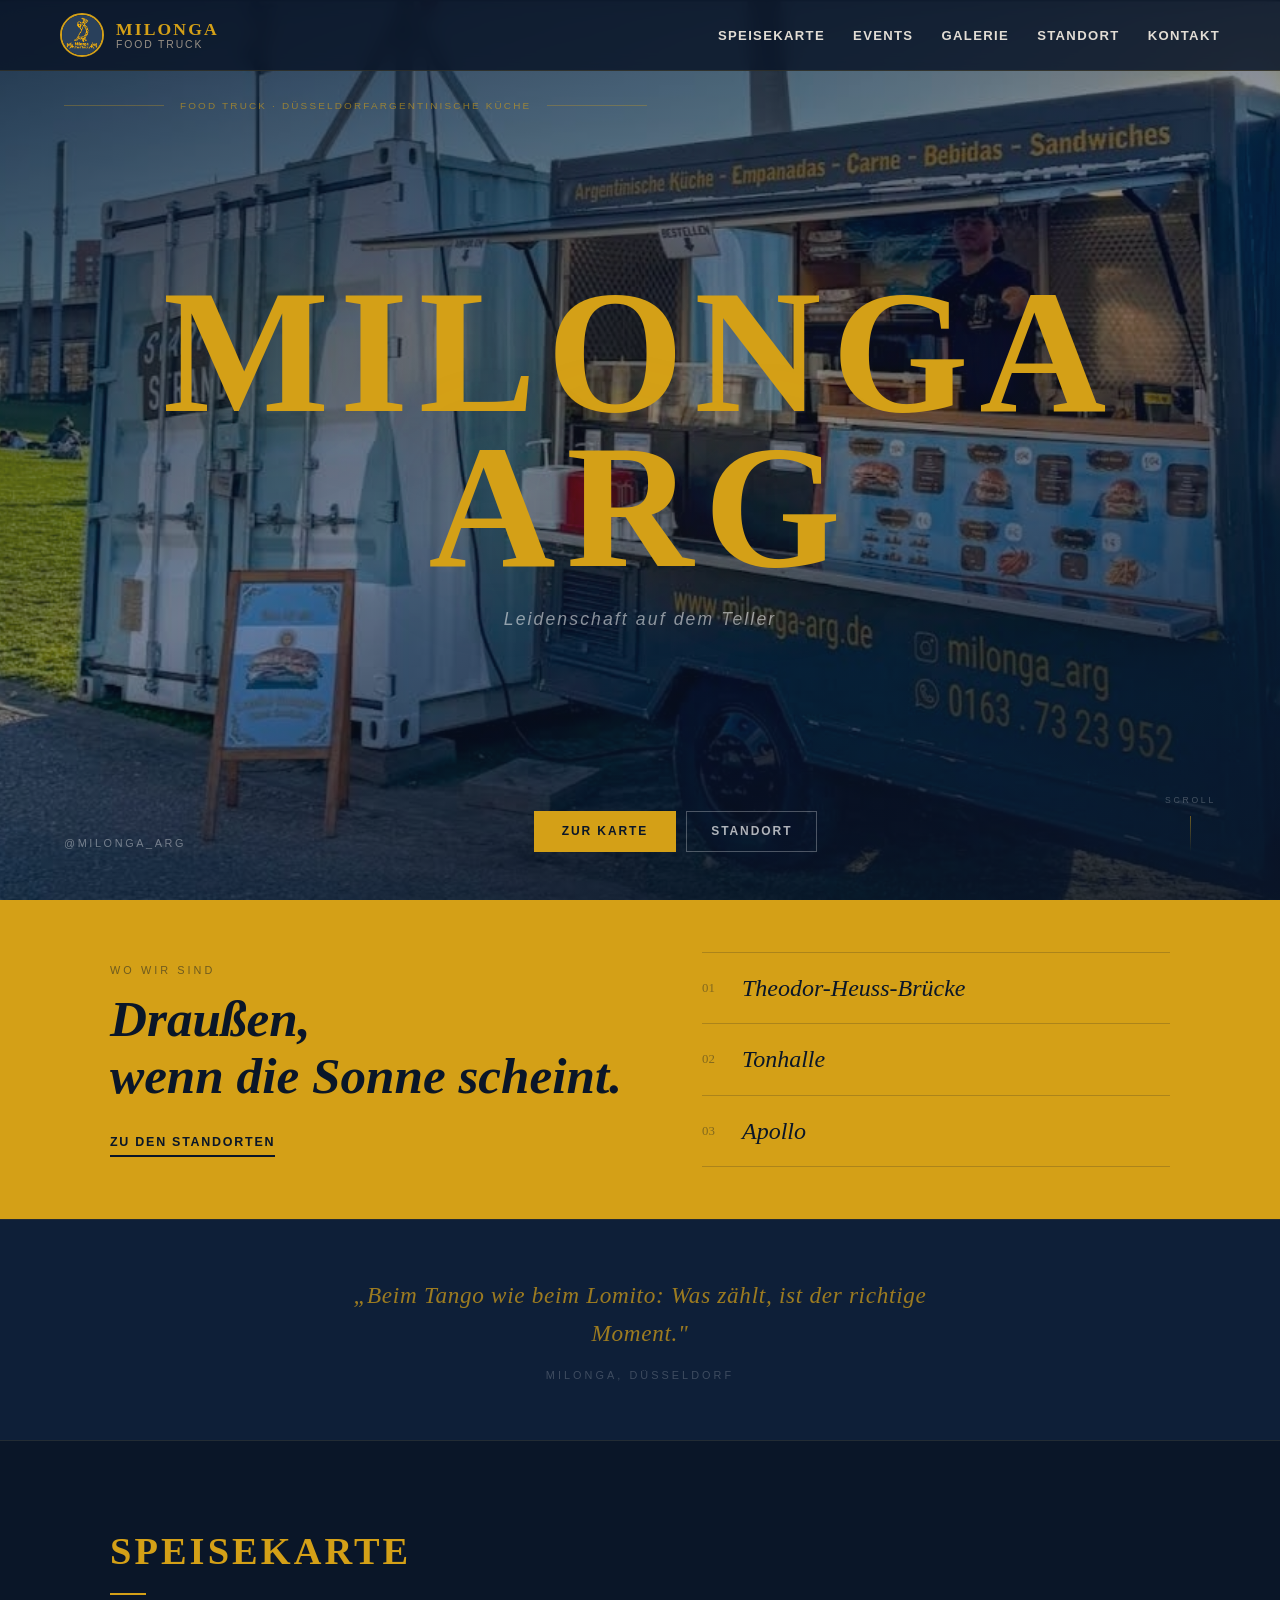
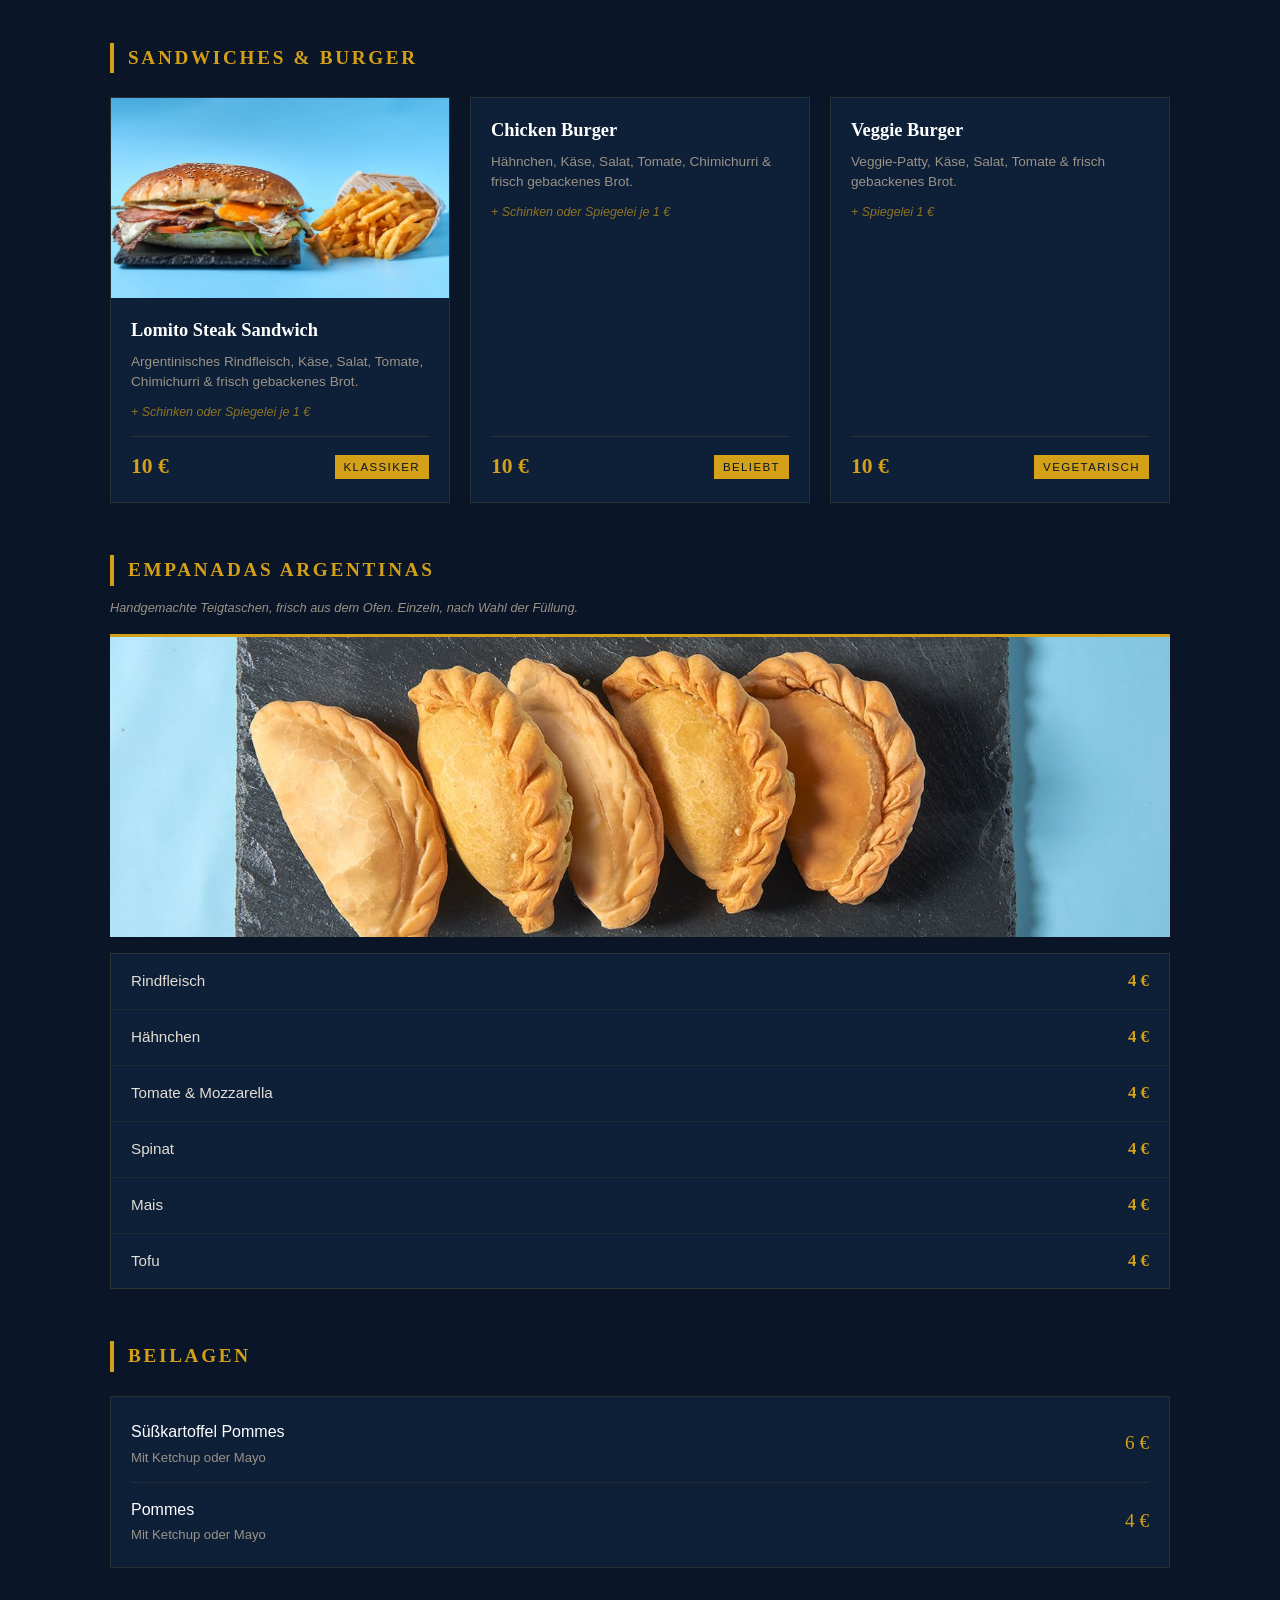
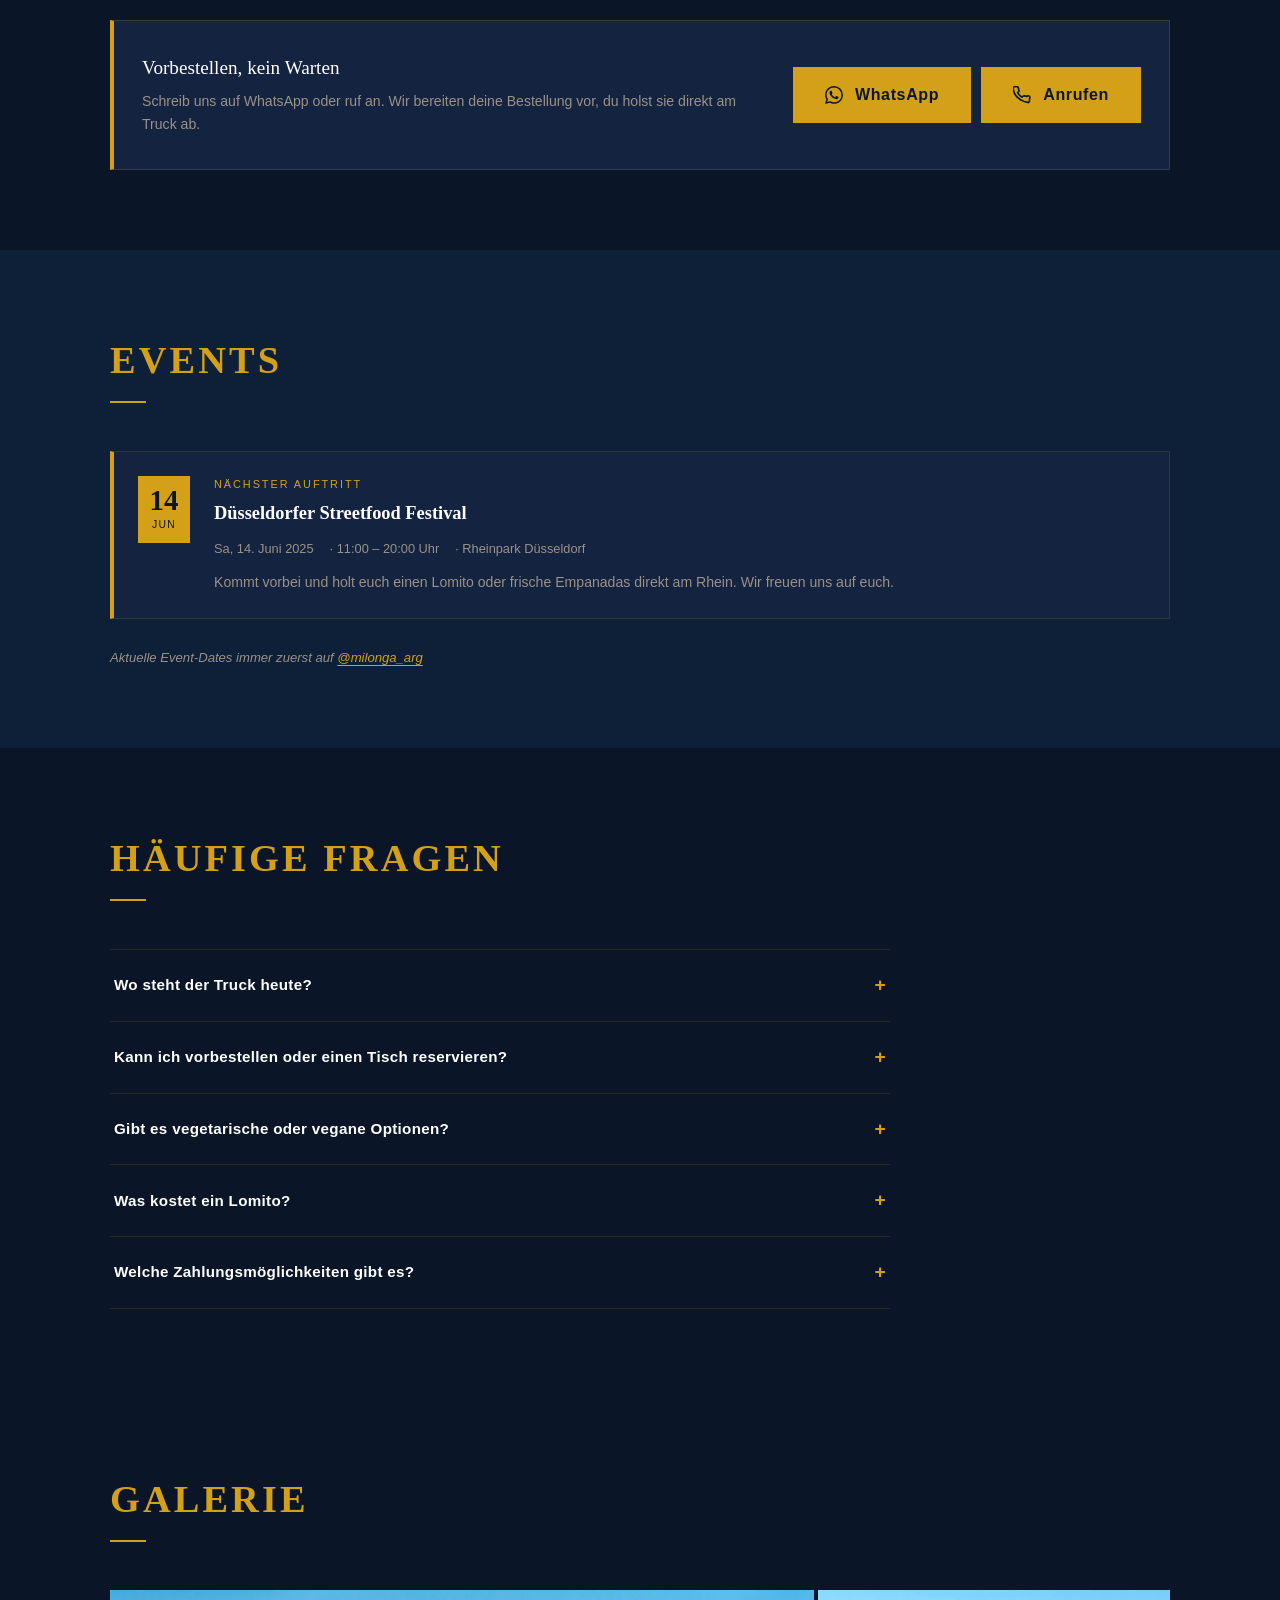
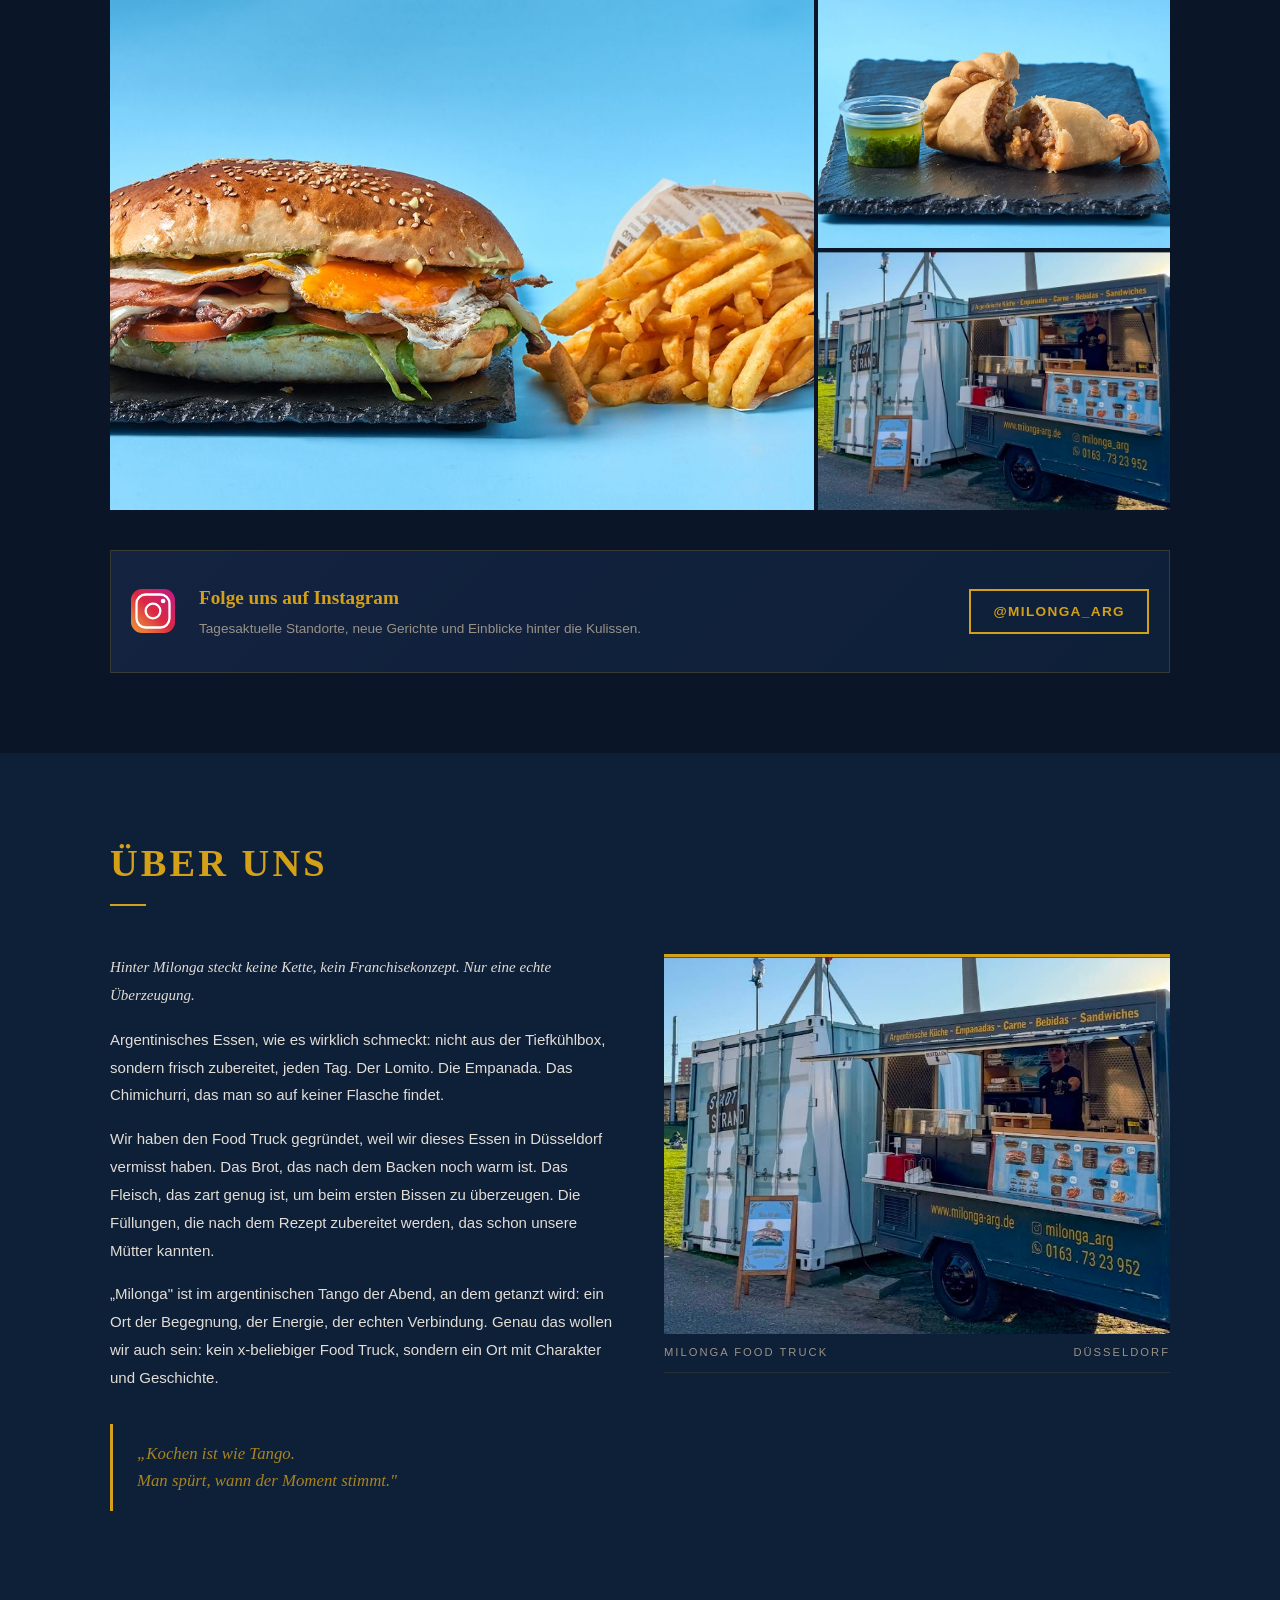
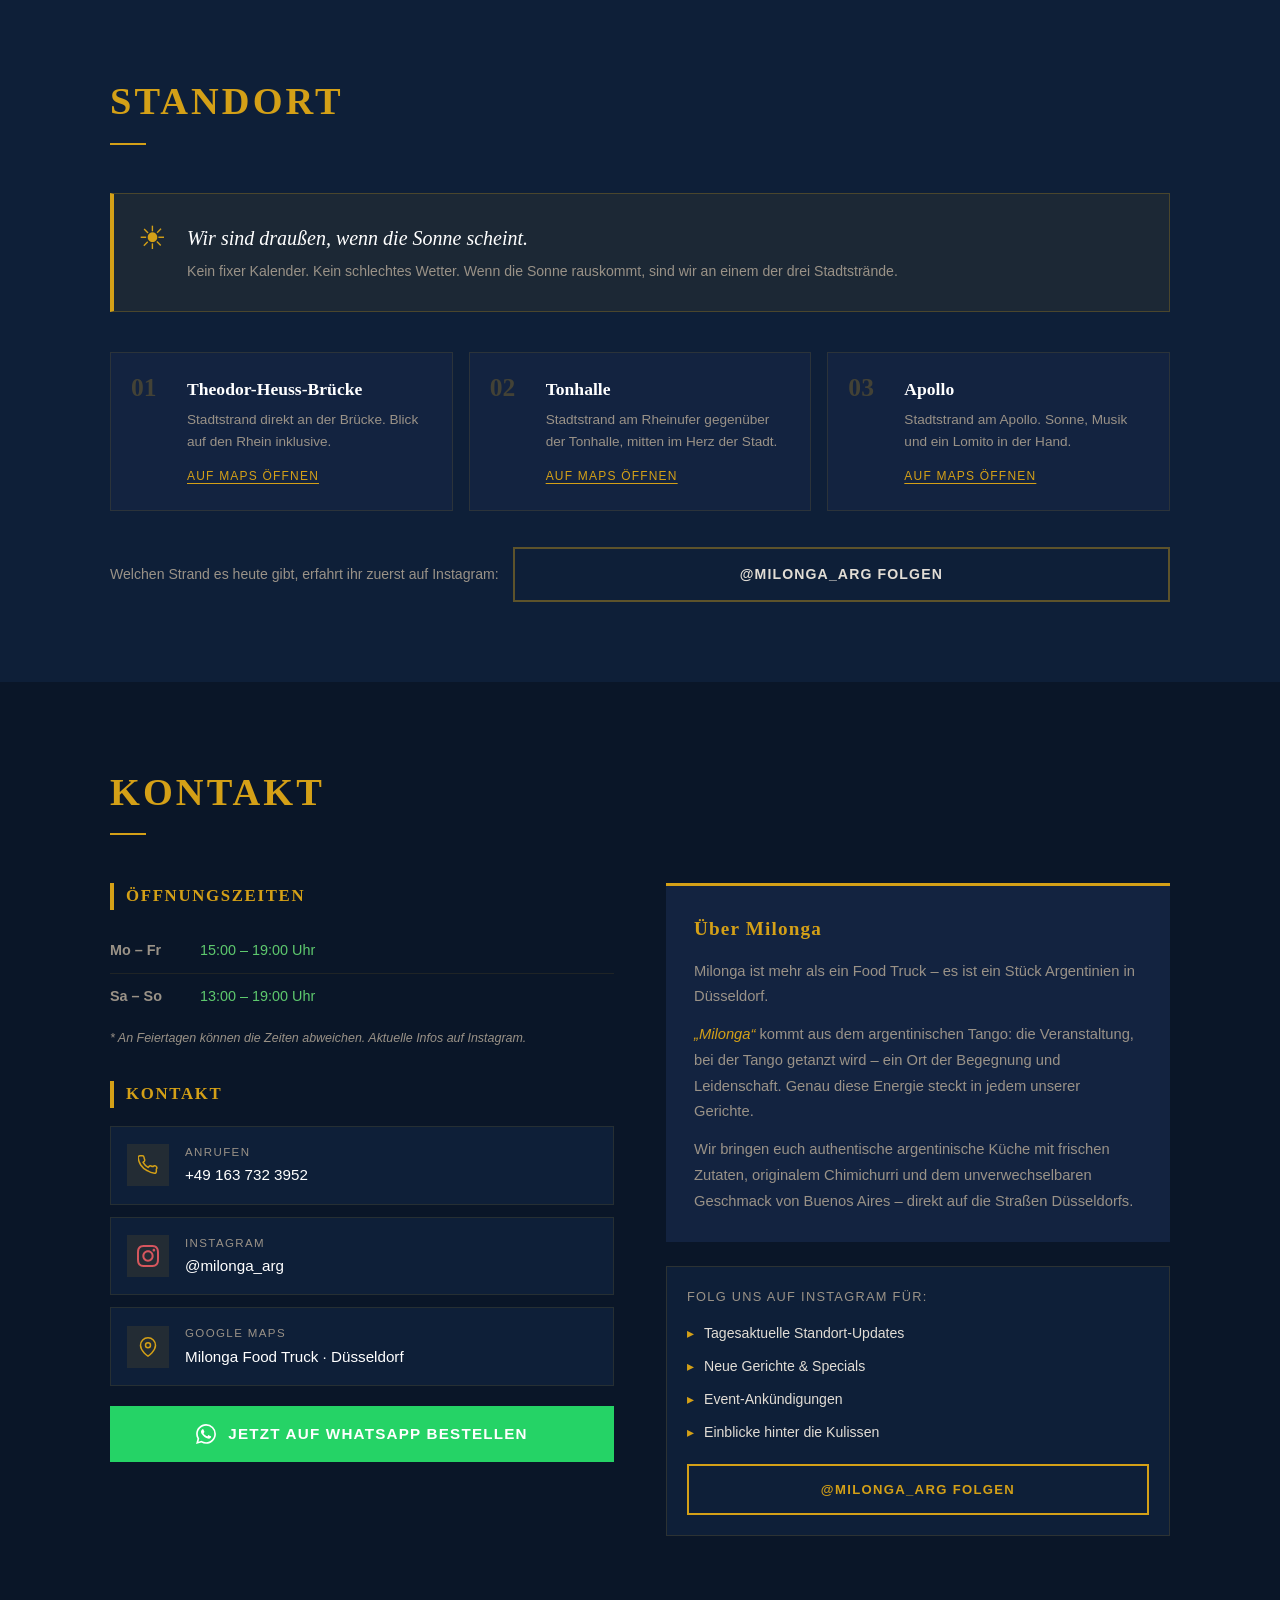
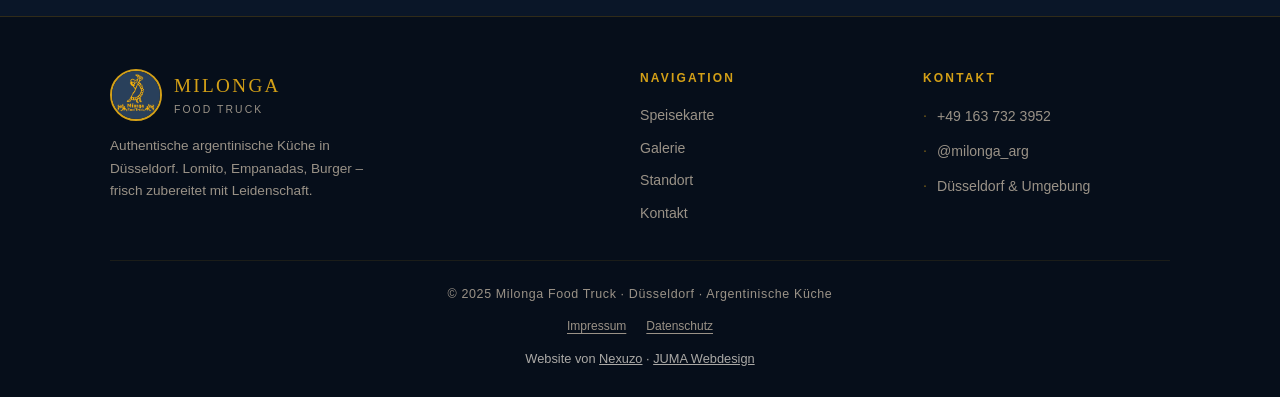
<file: index.html>
<!DOCTYPE html>
<html lang="de">
<head>
  <meta charset="UTF-8">
  <meta name="viewport" content="width=device-width, initial-scale=1.0">
  <meta name="description" content="Argentinischer Lomito, Empanadas & Burger ab 4 €. Food Truck am Düsseldorfer Rheinufer. Standort täglich auf Instagram, Vorbestellen per WhatsApp.">
  <meta name="keywords" content="Food Truck Düsseldorf, argentinisches Essen Düsseldorf, Lomito Düsseldorf, Empanadas Düsseldorf, Stadtstrand Düsseldorf, argentinischer Food Truck, Rheinufer Essen, Street Food Düsseldorf, Lomito kaufen Düsseldorf, Empanadas kaufen Düsseldorf">
  <meta name="theme-color" content="#0A1628">
  <meta name="robots" content="index, follow">
  <link rel="canonical" href="https://milonga-foodtruck.de/">

  <!-- Geo Tags Düsseldorf -->
  <meta name="geo.region" content="DE-NW">
  <meta name="geo.placename" content="Düsseldorf">
  <meta name="geo.position" content="51.2217;6.7762">
  <meta name="ICBM" content="51.2217, 6.7762">

  <!-- Open Graph -->
  <meta property="og:type" content="restaurant">
  <meta property="og:url" content="https://milonga-foodtruck.de/">
  <meta property="og:title" content="Milonga Food Truck Düsseldorf | Lomito & Empanadas am Rheinufer">
  <meta property="og:description" content="Argentinischer Lomito, Empanadas & Burger ab 4 €. Food Truck am Düsseldorfer Rheinufer. Standort täglich auf Instagram.">
  <meta property="og:image" content="https://milonga-foodtruck.de/img/foodtruck/ea262132-1000150678.jpg">
  <meta property="og:locale" content="de_DE">
  <meta property="og:site_name" content="Milonga Food Truck">

  <!-- Twitter Card -->
  <meta name="twitter:card" content="summary_large_image">
  <meta name="twitter:title" content="Milonga Food Truck Düsseldorf | Lomito & Empanadas am Rheinufer">
  <meta name="twitter:description" content="Argentinischer Lomito, Empanadas & Burger ab 4 €. Food Truck am Düsseldorfer Rheinufer. Standort täglich auf Instagram.">
  <meta name="twitter:image" content="https://milonga-foodtruck.de/img/foodtruck/ea262132-1000150678.jpg">

  <link rel="icon" href="img/logo/37cf4174-1000150687.jpg" type="image/jpeg">
  <link rel="apple-touch-icon" href="img/logo/37cf4174-1000150687.jpg">
  <title>Food Truck Düsseldorf | Milonga: Lomito & Empanadas am Rhein</title>
  <link rel="stylesheet" href="css/style.css">

  <!-- Structured Data: Local Food Truck -->
  <script type="application/ld+json">
  {
    "@context": "https://schema.org",
    "@type": "FoodEstablishment",
    "name": "Milonga Food Truck",
    "description": "Argentinischer Food Truck in Düsseldorf. Lomito, Empanadas, Chicken Burger – frisch zubereitet an den Stadtstrände am Rheinufer.",
    "url": "https://milonga-foodtruck.de",
    "telephone": "+491637323952",
    "email": "hello@milonga-arg.de",
    "servesCuisine": ["Argentinisch", "Street Food", "Südamerikanisch"],
    "priceRange": "€",
    "paymentAccepted": "Cash, Credit Card",
    "currenciesAccepted": "EUR",
    "keywords": "Food Truck Düsseldorf, Lomito, Empanadas, argentinisches Essen, Rheinufer",
    "hasMenu": {
      "@type": "Menu",
      "url": "https://milonga-foodtruck.de/#speisekarte",
      "hasMenuSection": [
        {
          "@type": "MenuSection",
          "name": "Sandwiches und Burger",
          "hasMenuItem": [
            { "@type": "MenuItem", "name": "Lomito Steak Sandwich", "description": "Argentinisches Rindfleisch, Käse, Salat, Tomate, Chimichurri und frisch gebackenes Brot", "offers": { "@type": "Offer", "price": "10.00", "priceCurrency": "EUR" } },
            { "@type": "MenuItem", "name": "Chicken Burger", "description": "Hähnchen, Käse, Salat, Tomate, Chimichurri und frisch gebackenes Brot", "offers": { "@type": "Offer", "price": "10.00", "priceCurrency": "EUR" } },
            { "@type": "MenuItem", "name": "Veggie Burger", "description": "Veggie-Patty, Käse, Salat, Tomate und frisch gebackenes Brot", "suitableForDiet": "https://schema.org/VegetarianDiet", "offers": { "@type": "Offer", "price": "10.00", "priceCurrency": "EUR" } }
          ]
        },
        {
          "@type": "MenuSection",
          "name": "Empanadas Argentinas",
          "hasMenuItem": [
            { "@type": "MenuItem", "name": "Empanada Rindfleisch", "offers": { "@type": "Offer", "price": "4.00", "priceCurrency": "EUR" } },
            { "@type": "MenuItem", "name": "Empanada Hähnchen", "offers": { "@type": "Offer", "price": "4.00", "priceCurrency": "EUR" } },
            { "@type": "MenuItem", "name": "Empanada Tomate und Mozzarella", "suitableForDiet": "https://schema.org/VegetarianDiet", "offers": { "@type": "Offer", "price": "4.00", "priceCurrency": "EUR" } },
            { "@type": "MenuItem", "name": "Empanada Spinat", "suitableForDiet": "https://schema.org/VegetarianDiet", "offers": { "@type": "Offer", "price": "4.00", "priceCurrency": "EUR" } },
            { "@type": "MenuItem", "name": "Empanada Mais", "suitableForDiet": "https://schema.org/VegetarianDiet", "offers": { "@type": "Offer", "price": "4.00", "priceCurrency": "EUR" } },
            { "@type": "MenuItem", "name": "Empanada Tofu", "suitableForDiet": "https://schema.org/VegetarianDiet", "offers": { "@type": "Offer", "price": "4.00", "priceCurrency": "EUR" } }
          ]
        },
        {
          "@type": "MenuSection",
          "name": "Beilagen",
          "hasMenuItem": [
            { "@type": "MenuItem", "name": "Süßkartoffel Pommes", "offers": { "@type": "Offer", "price": "6.00", "priceCurrency": "EUR" } },
            { "@type": "MenuItem", "name": "Pommes", "offers": { "@type": "Offer", "price": "4.00", "priceCurrency": "EUR" } }
          ]
        }
      ]
    },
    "image": "https://milonga-foodtruck.de/img/foodtruck/ea262132-1000150678.jpg",
    "address": {
      "@type": "PostalAddress",
      "streetAddress": "Rheinwerft 50",
      "addressLocality": "Düsseldorf",
      "postalCode": "40213",
      "addressCountry": "DE"
    },
    "geo": {
      "@type": "GeoCoordinates",
      "latitude": 51.2217,
      "longitude": 6.7762
    },
    "openingHoursSpecification": [
      {
        "@type": "OpeningHoursSpecification",
        "dayOfWeek": ["Monday","Tuesday","Wednesday","Thursday","Friday"],
        "opens": "15:00",
        "closes": "19:00"
      },
      {
        "@type": "OpeningHoursSpecification",
        "dayOfWeek": ["Saturday","Sunday"],
        "opens": "13:00",
        "closes": "19:00"
      }
    ],
    "sameAs": ["https://www.instagram.com/milonga_arg"],
    "areaServed": {
      "@type": "City",
      "name": "Düsseldorf"
    },
    "location": [
      {
        "@type": "Place",
        "name": "Stadtstrand Theodor-Heuss-Brücke",
        "address": {
          "@type": "PostalAddress",
          "addressLocality": "Düsseldorf",
          "addressCountry": "DE"
        }
      },
      {
        "@type": "Place",
        "name": "Stadtstrand Tonhalle",
        "address": {
          "@type": "PostalAddress",
          "addressLocality": "Düsseldorf",
          "addressCountry": "DE"
        }
      },
      {
        "@type": "Place",
        "name": "Stadtstrand Apollo",
        "address": {
          "@type": "PostalAddress",
          "addressLocality": "Düsseldorf",
          "addressCountry": "DE"
        }
      }
    ]
  }
  </script>

  <!-- Structured Data: FAQ -->
  <script type="application/ld+json">
  {
    "@context": "https://schema.org",
    "@type": "FAQPage",
    "mainEntity": [
      {
        "@type": "Question",
        "name": "Wo steht der Milonga Food Truck heute?",
        "acceptedAnswer": {
          "@type": "Answer",
          "text": "Den aktuellen Standort geben wir täglich auf Instagram bekannt (@milonga_arg). Wir sind an der Theodor-Heuss-Brücke, der Tonhalle oder am Apollo – wenn die Sonne scheint."
        }
      },
      {
        "@type": "Question",
        "name": "Gibt es vegetarische Optionen?",
        "acceptedAnswer": {
          "@type": "Answer",
          "text": "Ja. Vegetarisch: Veggie Burger, Empanadas mit Tomate & Mozzarella, Spinat, Mais oder Tofu. Vegan auf Nachfrage möglich."
        }
      },
      {
        "@type": "Question",
        "name": "Was kostet ein Lomito beim Milonga Food Truck?",
        "acceptedAnswer": {
          "@type": "Answer",
          "text": "Das Lomito Steak Sandwich kostet 10 Euro. Chicken Burger und Veggie Burger ebenfalls 10 Euro. Empanadas kosten 4 Euro pro Stück."
        }
      },
      {
        "@type": "Question",
        "name": "Welche Zahlungsmöglichkeiten gibt es?",
        "acceptedAnswer": {
          "@type": "Answer",
          "text": "Wir akzeptieren Bargeld und Kartenzahlung."
        }
      }
    ]
  }
  </script>
</head>
<body>

<!-- ════════════════════════════════════════════════════════════════════
     NAVBAR
════════════════════════════════════════════════════════════════════ -->
<nav id="navbar" role="navigation" aria-label="Hauptnavigation">
  <div class="nav-inner">
    <a href="#hero" class="nav-brand" aria-label="Milonga Food Truck – Startseite">
      <img src="img/logo/37cf4174-1000150687.jpg" alt="Milonga Logo" class="nav-logo">
      <div class="nav-brand-text">
        <span class="nav-brand-name">Milonga</span>
        <span class="nav-brand-sub">Food Truck</span>
      </div>
    </a>

    <ul class="nav-links" role="list">
      <li><a href="#speisekarte">Speisekarte</a></li>
      <li><a href="#events">Events</a></li>
      <li><a href="#galerie">Galerie</a></li>
      <li><a href="#standort">Standort</a></li>
      <li><a href="#kontakt">Kontakt</a></li>
    </ul>

    <button id="burger" aria-label="Menü öffnen" aria-expanded="false" aria-controls="mobile-nav">
      <span></span>
      <span></span>
      <span></span>
    </button>
  </div>
</nav>

<!-- ════════════════════════════════════════════════════════════════════
     MOBILE NAV OVERLAY
════════════════════════════════════════════════════════════════════ -->
<div id="mobile-nav" role="dialog" aria-label="Mobile Navigation" aria-modal="true">
  <a href="#speisekarte">Speisekarte</a>
  <a href="#events">Events</a>
  <a href="#galerie">Galerie</a>
  <a href="#standort">Standort</a>
  <a href="#kontakt">Kontakt</a>
  <div class="mobile-nav-divider"></div>
  <div class="mobile-nav-social">
    <a href="tel:+491637323952">+49 163 732 3952</a>
    <a href="https://www.instagram.com/milonga_arg" target="_blank" rel="noopener">@milonga_arg</a>
  </div>
</div>

<!-- ════════════════════════════════════════════════════════════════════
     HERO
════════════════════════════════════════════════════════════════════ -->
<section id="hero" aria-label="Willkommen bei Milonga Food Truck">
  <video
    class="hero-video"
    autoplay
    loop
    muted
    playsinline
    poster="img/foodtruck/ea262132-1000150678.jpg"
    aria-hidden="true">
    <source src="video/lv_0_20260512170710.mp4" type="video/mp4">
  </video>
  <div class="hero-overlay"></div>

  <div class="hero-inner">

    <div class="hero-top">
      <span class="hero-rule-line"></span>
      <span class="hero-eyebrow">Food Truck · Düsseldorf<br class="eyebrow-br">Argentinische Küche</span>
      <span class="hero-rule-line"></span>
    </div>

    <div class="hero-center">
      <h1 class="hero-title">Milonga<br>Arg</h1>
      <p class="hero-tagline">Leidenschaft auf dem Teller</p>
    </div>

    <div class="hero-bottom">
      <a href="https://www.instagram.com/milonga_arg" target="_blank" rel="noopener" class="hero-social">@milonga_arg</a>
      <div class="hero-actions">
        <a href="#speisekarte" class="hero-btn-primary">Zur Karte</a>
        <a href="#standort" class="hero-btn-ghost">Standort</a>
      </div>
      <div class="hero-scroll-hint" aria-hidden="true">
        <span>Scroll</span>
        <div class="hero-scroll-bar"></div>
      </div>
    </div>

  </div>
</section>

<!-- Standort-Strip -->
<div class="wo-wir-sind">
  <div class="container">
    <div class="wo-wir-sind-inner">
      <div class="wo-wir-sind-left">
        <p class="wo-wir-sind-label">Wo wir sind</p>
        <h2 class="wo-wir-sind-headline">Draußen,<br>wenn die Sonne scheint.</h2>
        <a href="#standort" class="wo-wir-sind-link">Zu den Standorten</a>
      </div>
      <div class="wo-wir-sind-orte">
        <div class="wo-ort">
          <span class="wo-ort-nr">01</span>
          <span class="wo-ort-name">Theodor-Heuss-Brücke</span>
        </div>
        <div class="wo-ort">
          <span class="wo-ort-nr">02</span>
          <span class="wo-ort-name">Tonhalle</span>
        </div>
        <div class="wo-ort">
          <span class="wo-ort-nr">03</span>
          <span class="wo-ort-name">Apollo</span>
        </div>
      </div>
    </div>
  </div>
</div>

<!-- Quote -->
<div class="site-quote">
  <div class="container">
    <blockquote>
      <p>„Beim Tango wie beim Lomito: Was zählt, ist der richtige Moment."</p>
      <cite>Milonga, Düsseldorf</cite>
    </blockquote>
  </div>
</div>

<!-- ════════════════════════════════════════════════════════════════════
     SPEISEKARTE
════════════════════════════════════════════════════════════════════ -->
<section id="speisekarte" class="section" aria-labelledby="speisekarte-title">
  <div class="container">
    <h2 class="section-title" id="speisekarte-title">Speisekarte</h2>
    <span class="section-line" aria-hidden="true"></span>

    <!-- Sandwiches & Burger -->
    <div class="menu-group fade-in">
      <h3 class="menu-group-title">Sandwiches &amp; Burger</h3>
      <div class="menu-grid">

        <article class="menu-card">
          <img src="img/lomito-pommes/IMG-20260529-WA0011.jpg" alt="Lomito Steak Sandwich mit Pommes" class="menu-card-img" loading="lazy">
          <div class="menu-card-body">
            <div>
              <h4 class="menu-card-name">Lomito Steak Sandwich</h4>
              <p class="menu-card-desc">Argentinisches Rindfleisch, Käse, Salat, Tomate, Chimichurri &amp; frisch gebackenes Brot.</p>
              <p class="menu-card-extras">+ Schinken oder Spiegelei je 1 €</p>
            </div>
            <div class="menu-card-footer">
              <span class="menu-card-price">10 €</span>
              <span class="menu-card-badge">Klassiker</span>
            </div>
          </div>
        </article>

        <article class="menu-card">
          <div class="menu-card-body">
            <div>
              <h4 class="menu-card-name">Chicken Burger</h4>
              <p class="menu-card-desc">Hähnchen, Käse, Salat, Tomate, Chimichurri &amp; frisch gebackenes Brot.</p>
              <p class="menu-card-extras">+ Schinken oder Spiegelei je 1 €</p>
            </div>
            <div class="menu-card-footer">
              <span class="menu-card-price">10 €</span>
              <span class="menu-card-badge">Beliebt</span>
            </div>
          </div>
        </article>

        <article class="menu-card">
          <div class="menu-card-body">
            <div>
              <h4 class="menu-card-name">Veggie Burger</h4>
              <p class="menu-card-desc">Veggie-Patty, Käse, Salat, Tomate &amp; frisch gebackenes Brot.</p>
              <p class="menu-card-extras">+ Spiegelei 1 €</p>
            </div>
            <div class="menu-card-footer">
              <span class="menu-card-price">10 €</span>
              <span class="menu-card-badge">Vegetarisch</span>
            </div>
          </div>
        </article>

      </div>
    </div>

    <!-- Empanadas -->
    <div class="menu-group fade-in">
      <h3 class="menu-group-title">Empanadas Argentinas</h3>
      <p class="menu-group-note">Handgemachte Teigtaschen, frisch aus dem Ofen. Einzeln, nach Wahl der Füllung.</p>
      <div class="empanada-photo">
        <img src="img/empanadas-geschlossen/IMG-20260529-WA0012.jpg" alt="Fünf handgemachte Empanadas Argentinas auf Schiefer" loading="lazy">
      </div>
      <div class="empanada-list">
        <div class="empanada-item">
          <span>Rindfleisch</span>
          <span class="empanada-item-price">4 €</span>
        </div>
        <div class="empanada-item">
          <span>Hähnchen</span>
          <span class="empanada-item-price">4 €</span>
        </div>
        <div class="empanada-item">
          <span>Tomate &amp; Mozzarella</span>
          <span class="empanada-item-price">4 €</span>
        </div>
        <div class="empanada-item">
          <span>Spinat</span>
          <span class="empanada-item-price">4 €</span>
        </div>
        <div class="empanada-item">
          <span>Mais</span>
          <span class="empanada-item-price">4 €</span>
        </div>
        <div class="empanada-item">
          <span>Tofu</span>
          <span class="empanada-item-price">4 €</span>
        </div>
      </div>
    </div>

    <!-- Beilagen -->
    <div class="menu-group fade-in">
      <h3 class="menu-group-title">Beilagen</h3>
      <div class="beilage-box">
        <div class="beilage-row">
          <div>
            <div class="beilage-name">Süßkartoffel Pommes</div>
            <div class="beilage-desc">Mit Ketchup oder Mayo</div>
          </div>
          <span class="beilage-price">6 €</span>
        </div>
        <div class="beilage-row">
          <div>
            <div class="beilage-name">Pommes</div>
            <div class="beilage-desc">Mit Ketchup oder Mayo</div>
          </div>
          <span class="beilage-price">4 €</span>
        </div>
      </div>
    </div>

    <!-- Bestell-CTA -->
    <div class="order-cta fade-in">
      <div class="order-cta-text">
        <p class="order-cta-heading">Vorbestellen, kein Warten</p>
        <p class="order-cta-sub">Schreib uns auf WhatsApp oder ruf an. Wir bereiten deine Bestellung vor, du holst sie direkt am Truck ab.</p>
      </div>
      <div class="order-cta-actions">
        <a href="https://wa.me/491637323952?text=Hallo!%20Ich%20m%C3%B6chte%20gerne%20vorbestellen." target="_blank" rel="noopener" class="order-cta-btn order-cta-btn--wa">
          <svg width="18" height="18" viewBox="0 0 24 24" fill="currentColor" aria-hidden="true">
            <path d="M17.472 14.382c-.297-.149-1.758-.867-2.03-.967-.273-.099-.471-.148-.67.15-.197.297-.767.966-.94 1.164-.173.199-.347.223-.644.075-.297-.15-1.255-.463-2.39-1.475-.883-.788-1.48-1.761-1.653-2.059-.173-.297-.018-.458.13-.606.134-.133.298-.347.446-.52.149-.174.198-.298.298-.497.099-.198.05-.371-.025-.52-.075-.149-.669-1.612-.916-2.207-.242-.579-.487-.5-.669-.51-.173-.008-.371-.01-.57-.01-.198 0-.52.074-.792.372-.272.297-1.04 1.016-1.04 2.479 0 1.462 1.065 2.875 1.213 3.074.149.198 2.096 3.2 5.077 4.487.709.306 1.262.489 1.694.625.712.227 1.36.195 1.871.118.571-.085 1.758-.719 2.006-1.413.248-.694.248-1.289.173-1.413-.074-.124-.272-.198-.57-.347m-5.421 7.403h-.004a9.87 9.87 0 01-5.031-1.378l-.361-.214-3.741.982.998-3.648-.235-.374a9.86 9.86 0 01-1.51-5.26c.001-5.45 4.436-9.884 9.888-9.884 2.64 0 5.122 1.03 6.988 2.898a9.825 9.825 0 012.893 6.994c-.003 5.45-4.437 9.884-9.885 9.884m8.413-18.297A11.815 11.815 0 0012.05 0C5.495 0 .16 5.335.157 11.892c0 2.096.547 4.142 1.588 5.945L.057 24l6.305-1.654a11.882 11.882 0 005.683 1.448h.005c6.554 0 11.89-5.335 11.893-11.893a11.821 11.821 0 00-3.48-8.413z"/>
          </svg>
          WhatsApp
        </a>
        <a href="tel:+491637323952" class="order-cta-btn">
          <svg width="18" height="18" viewBox="0 0 24 24" fill="none" stroke="currentColor" stroke-width="2.2" stroke-linecap="round" stroke-linejoin="round" aria-hidden="true">
            <path d="M22 16.92v3a2 2 0 01-2.18 2 19.79 19.79 0 01-8.63-3.07A19.5 19.5 0 013.27 12 19.79 19.79 0 01.22 3.43 2 2 0 012.22 1h3a2 2 0 012 1.72c.127.96.361 1.903.7 2.81a2 2 0 01-.45 2.11L6.09 8.91a16 16 0 006 6l1.27-1.27a2 2 0 012.11-.45c.907.339 1.85.573 2.81.7A2 2 0 0122 16.92z"/>
          </svg>
          Anrufen
        </a>
      </div>
    </div>
  </div>
</section>

<!-- ════════════════════════════════════════════════════════════════════
     EVENTS
════════════════════════════════════════════════════════════════════ -->
<section id="events" class="section" aria-labelledby="events-title">
  <div class="container">
    <h2 class="section-title" id="events-title">Events</h2>
    <span class="section-line" aria-hidden="true"></span>

    <div class="events-grid">

      <article class="event-card fade-in">
        <div class="event-date">
          <span class="event-day">14</span>
          <span class="event-month">Jun</span>
        </div>
        <div class="event-body">
          <p class="event-label">Nächster Auftritt</p>
          <h3 class="event-name">Düsseldorfer Streetfood Festival</h3>
          <div class="event-meta">
            <span>Sa, 14. Juni 2025</span>
            <span>11:00 – 20:00 Uhr</span>
            <span>Rheinpark Düsseldorf</span>
          </div>
          <p class="event-desc">Kommt vorbei und holt euch einen Lomito oder frische Empanadas direkt am Rhein. Wir freuen uns auf euch.</p>
        </div>
      </article>

    </div>

    <p class="events-hint fade-in">Aktuelle Event-Dates immer zuerst auf <a href="https://www.instagram.com/milonga_arg" target="_blank" rel="noopener">@milonga_arg</a></p>
  </div>
</section>

<!-- ════════════════════════════════════════════════════════════════════
     FAQ
════════════════════════════════════════════════════════════════════ -->
<section id="faq" class="section" aria-labelledby="faq-title">
  <div class="container">
    <h2 class="section-title" id="faq-title">Häufige Fragen</h2>
    <span class="section-line" aria-hidden="true"></span>

    <div class="faq-list fade-in">

      <details class="faq-item">
        <summary class="faq-question">Wo steht der Truck heute?</summary>
        <div class="faq-answer">
          <p>Den aktuellen Standort geben wir täglich auf Instagram bekannt: <a href="https://www.instagram.com/milonga_arg" target="_blank" rel="noopener">@milonga_arg</a>. Wir sind draußen, wenn die Sonne scheint, an der Theodor-Heuss-Brücke, der Tonhalle oder am Apollo.</p>
        </div>
      </details>

      <details class="faq-item">
        <summary class="faq-question">Kann ich vorbestellen oder einen Tisch reservieren?</summary>
        <div class="faq-answer">
          <p>Vorbestellen ist möglich per WhatsApp oder Anruf. Einen Tisch gibt es nicht – wir sind ein Food Truck, ihr esst draußen am Rhein. Auf dem gleichen Niveau, nur schöner.</p>
        </div>
      </details>

      <details class="faq-item">
        <summary class="faq-question">Gibt es vegetarische oder vegane Optionen?</summary>
        <div class="faq-answer">
          <p>Ja. Vegetarisch: Veggie Burger, Empanadas mit Tomate & Mozzarella, Spinat, Mais oder Tofu. Vegan auf Nachfrage – einfach kurz fragen, wir helfen gerne weiter.</p>
        </div>
      </details>

      <details class="faq-item">
        <summary class="faq-question">Was kostet ein Lomito?</summary>
        <div class="faq-answer">
          <p>Das Lomito Steak Sandwich kostet 10 Euro, genauso wie Chicken Burger und Veggie Burger. Empanadas kosten 4 Euro pro Stück. Pommes 4 Euro, Süßkartoffelpommes 6 Euro.</p>
        </div>
      </details>

      <details class="faq-item">
        <summary class="faq-question">Welche Zahlungsmöglichkeiten gibt es?</summary>
        <div class="faq-answer">
          <p>Wir akzeptieren Bargeld und Kartenzahlung.</p>
        </div>
      </details>

    </div>
  </div>
</section>

<!-- ════════════════════════════════════════════════════════════════════
     GALERIE
════════════════════════════════════════════════════════════════════ -->
<section id="galerie" class="section" aria-labelledby="galerie-title">
  <div class="container">
    <h2 class="section-title" id="galerie-title">Galerie</h2>
    <span class="section-line" aria-hidden="true"></span>

    <div class="gallery-grid fade-in">
      <div class="gallery-item">
        <img src="img/lomito-pommes/IMG-20260529-WA0011.jpg" alt="Lomito Steak Sandwich mit Pommes" loading="lazy">
        <div class="gallery-overlay">
          <p class="gallery-caption">Lomito mit Pommes</p>
        </div>
      </div>
      <div class="gallery-item">
        <img src="img/empanada-reis/IMG-20260529-WA0010.jpg" alt="Aufgeschnittene Empanada mit Chimichurri" loading="lazy">
        <div class="gallery-overlay">
          <p class="gallery-caption">Empanada Rindfleisch</p>
        </div>
      </div>
      <div class="gallery-item">
        <img src="img/foodtruck/ea262132-1000150678.jpg" alt="Milonga Food Truck in Düsseldorf" loading="lazy">
        <div class="gallery-overlay">
          <p class="gallery-caption">Unser Truck</p>
        </div>
      </div>
    </div>

    <!-- Instagram Banner -->
    <div class="insta-banner fade-in">
      <div class="insta-banner-inner">
        <svg class="insta-icon" viewBox="0 0 48 48" fill="none" aria-hidden="true">
          <defs>
            <linearGradient id="ig-grad" x1="0" y1="48" x2="48" y2="0" gradientUnits="userSpaceOnUse">
              <stop offset="0%" stop-color="#f09433"/>
              <stop offset="25%" stop-color="#e6683c"/>
              <stop offset="50%" stop-color="#dc2743"/>
              <stop offset="75%" stop-color="#cc2366"/>
              <stop offset="100%" stop-color="#bc1888"/>
            </linearGradient>
          </defs>
          <rect width="48" height="48" rx="12" fill="url(#ig-grad)"/>
          <circle cx="24" cy="24" r="8" stroke="#fff" stroke-width="2.5" fill="none"/>
          <circle cx="35" cy="13" r="2.5" fill="#fff"/>
          <rect x="6" y="6" width="36" height="36" rx="10" stroke="#fff" stroke-width="2.5" fill="none"/>
        </svg>
        <div class="insta-text">
          <h3>Folge uns auf Instagram</h3>
          <p>Tagesaktuelle Standorte, neue Gerichte und Einblicke hinter die Kulissen.</p>
        </div>
        <a href="https://www.instagram.com/milonga_arg" target="_blank" rel="noopener" class="insta-link">
          @milonga_arg
        </a>
      </div>
    </div>
  </div>
</section>

<!-- ════════════════════════════════════════════════════════════════════
     ÜBER UNS
════════════════════════════════════════════════════════════════════ -->
<section id="ueber-uns" class="section" aria-labelledby="ueber-title">
  <div class="container">
    <h2 class="section-title" id="ueber-title">Über uns</h2>
    <span class="section-line" aria-hidden="true"></span>

    <div class="ueber-layout">

      <div class="ueber-text fade-in">
        <p class="ueber-lead">
          Hinter Milonga steckt keine Kette, kein Franchisekonzept. Nur eine echte Überzeugung.
        </p>
        <p>
          Argentinisches Essen, wie es wirklich schmeckt: nicht aus der Tiefkühlbox, sondern
          frisch zubereitet, jeden Tag. Der Lomito. Die Empanada. Das Chimichurri, das man
          so auf keiner Flasche findet.
        </p>
        <p>
          Wir haben den Food Truck gegründet, weil wir dieses Essen in Düsseldorf vermisst haben.
          Das Brot, das nach dem Backen noch warm ist. Das Fleisch, das zart genug ist, um
          beim ersten Bissen zu überzeugen. Die Füllungen, die nach dem Rezept zubereitet werden,
          das schon unsere Mütter kannten.
        </p>
        <p>
          „Milonga" ist im argentinischen Tango der Abend, an dem getanzt wird: ein Ort
          der Begegnung, der Energie, der echten Verbindung. Genau das wollen wir auch sein:
          kein x-beliebiger Food Truck, sondern ein Ort mit Charakter und Geschichte.
        </p>
        <blockquote class="ueber-pullquote">
          „Kochen ist wie Tango.<br>Man spürt, wann der Moment stimmt."
        </blockquote>
      </div>

      <div class="ueber-image fade-in">
        <img src="img/foodtruck/ea262132-1000150678.jpg" alt="Milonga Food Truck in Düsseldorf" loading="lazy">
        <div class="ueber-image-caption">
          <span>Milonga Food Truck</span>
          <span>Düsseldorf</span>
        </div>
      </div>

    </div>
  </div>
</section>

<!-- ════════════════════════════════════════════════════════════════════
     STANDORT
════════════════════════════════════════════════════════════════════ -->
<section id="standort" class="section" aria-labelledby="standort-title">
  <div class="container">
    <h2 class="section-title" id="standort-title">Standort</h2>
    <span class="section-line" aria-hidden="true"></span>

    <!-- Sonne-Banner -->
    <div class="sonne-banner fade-in">
      <div class="sonne-icon" aria-hidden="true">☀</div>
      <div>
        <p class="sonne-headline">Wir sind draußen, wenn die Sonne scheint.</p>
        <p class="sonne-sub">Kein fixer Kalender. Kein schlechtes Wetter. Wenn die Sonne rauskommt, sind wir an einem der drei Stadtstrände.</p>
      </div>
    </div>

    <!-- 3 Standorte -->
    <div class="standort-cards fade-in">

      <div class="standort-card">
        <div class="standort-card-nr">01</div>
        <div>
          <h3 class="standort-card-name">Theodor-Heuss-Brücke</h3>
          <p class="standort-card-desc">Stadtstrand direkt an der Brücke. Blick auf den Rhein inklusive.</p>
          <a href="https://maps.google.com/maps?q=Theodor+Heuss+Brücke+Düsseldorf" target="_blank" rel="noopener" class="standort-card-link">Auf Maps öffnen</a>
        </div>
      </div>

      <div class="standort-card">
        <div class="standort-card-nr">02</div>
        <div>
          <h3 class="standort-card-name">Tonhalle</h3>
          <p class="standort-card-desc">Stadtstrand am Rheinufer gegenüber der Tonhalle, mitten im Herz der Stadt.</p>
          <a href="https://maps.google.com/maps?q=Tonhalle+Düsseldorf+Rhein" target="_blank" rel="noopener" class="standort-card-link">Auf Maps öffnen</a>
        </div>
      </div>

      <div class="standort-card">
        <div class="standort-card-nr">03</div>
        <div>
          <h3 class="standort-card-name">Apollo</h3>
          <p class="standort-card-desc">Stadtstrand am Apollo. Sonne, Musik und ein Lomito in der Hand.</p>
          <a href="https://maps.google.com/maps?q=Apollo+Variete+Düsseldorf+Rhein" target="_blank" rel="noopener" class="standort-card-link">Auf Maps öffnen</a>
        </div>
      </div>

    </div>

    <div class="standort-insta fade-in">
      <p>Welchen Strand es heute gibt, erfahrt ihr zuerst auf Instagram:</p>
      <a href="https://www.instagram.com/milonga_arg" target="_blank" rel="noopener" class="standort-btn">@milonga_arg folgen</a>
    </div>
  </div>
</section>

<!-- ════════════════════════════════════════════════════════════════════
     KONTAKT
════════════════════════════════════════════════════════════════════ -->
<section id="kontakt" class="section" aria-labelledby="kontakt-title">
  <div class="container">
    <h2 class="section-title" id="kontakt-title">Kontakt</h2>
    <span class="section-line" aria-hidden="true"></span>

    <div class="kontakt-grid">

      <!-- Links: Öffnungszeiten + Kontaktkarten -->
      <div>
        <h3 style="font-family:var(--font-serif);font-size:1.05rem;color:var(--gold);letter-spacing:0.1em;text-transform:uppercase;margin-bottom:18px;border-left:4px solid var(--gold);padding-left:12px;">Öffnungszeiten</h3>
        <table class="hours-table" aria-label="Öffnungszeiten">
          <tbody>
            <tr>
              <td>Mo – Fr</td>
              <td class="hours-open">15:00 – 19:00 Uhr</td>
            </tr>
            <tr>
              <td>Sa – So</td>
              <td class="hours-open">13:00 – 19:00 Uhr</td>
            </tr>
          </tbody>
        </table>
        <p style="font-size:0.78rem;color:var(--text-dim);margin-top:10px;font-style:italic;">* An Feiertagen können die Zeiten abweichen. Aktuelle Infos auf Instagram.</p>

        <div style="margin-top:32px;">
          <h3 style="font-family:var(--font-serif);font-size:1.05rem;color:var(--gold);letter-spacing:0.1em;text-transform:uppercase;margin-bottom:18px;border-left:4px solid var(--gold);padding-left:12px;">Kontakt</h3>
          <div class="contact-cards">
            <a href="tel:+491637323952" class="contact-card">
              <div class="contact-icon">
                <svg width="20" height="20" viewBox="0 0 24 24" fill="none" stroke="var(--gold)" stroke-width="1.8" stroke-linecap="round" stroke-linejoin="round" aria-hidden="true">
                  <path d="M22 16.92v3a2 2 0 01-2.18 2 19.79 19.79 0 01-8.63-3.07A19.5 19.5 0 013.27 12 19.79 19.79 0 01.22 3.43 2 2 0 012.22 1h3a2 2 0 012 1.72c.127.96.361 1.903.7 2.81a2 2 0 01-.45 2.11L6.09 8.91a16 16 0 006 6l1.27-1.27a2 2 0 012.11-.45c.907.339 1.85.573 2.81.7A2 2 0 0122 16.92z"/>
                </svg>
              </div>
              <div>
                <div class="contact-info-label">Anrufen</div>
                <div class="contact-info-value">+49 163 732 3952</div>
              </div>
            </a>
            <a href="https://www.instagram.com/milonga_arg" target="_blank" rel="noopener" class="contact-card">
              <div class="contact-icon">
                <svg width="22" height="22" viewBox="0 0 24 24" aria-hidden="true">
                  <defs>
                    <linearGradient id="ig2" x1="0" y1="24" x2="24" y2="0">
                      <stop offset="0%" stop-color="#f09433"/>
                      <stop offset="100%" stop-color="#bc1888"/>
                    </linearGradient>
                  </defs>
                  <path fill="url(#ig2)" d="M12 2.163c3.204 0 3.584.012 4.85.07 3.252.148 4.771 1.691 4.919 4.919.058 1.265.069 1.645.069 4.849 0 3.205-.012 3.584-.069 4.849-.149 3.225-1.664 4.771-4.919 4.919-1.266.058-1.644.07-4.85.07-3.204 0-3.584-.012-4.849-.07-3.26-.149-4.771-1.699-4.919-4.92-.058-1.265-.07-1.644-.07-4.849 0-3.204.013-3.583.07-4.849.149-3.227 1.664-4.771 4.919-4.919 1.266-.057 1.645-.069 4.849-.069zm0-2.163c-3.259 0-3.667.014-4.947.072-4.358.2-6.78 2.618-6.98 6.98-.059 1.281-.073 1.689-.073 4.948 0 3.259.014 3.668.072 4.948.2 4.358 2.618 6.78 6.98 6.98 1.281.058 1.689.072 4.948.072 3.259 0 3.668-.014 4.948-.072 4.354-.2 6.782-2.618 6.979-6.98.059-1.28.073-1.689.073-4.948 0-3.259-.014-3.667-.072-4.947-.196-4.354-2.617-6.78-6.979-6.98-1.281-.059-1.69-.073-4.949-.073zm0 5.838c-3.403 0-6.162 2.759-6.162 6.162s2.759 6.163 6.162 6.163 6.162-2.759 6.162-6.163c0-3.403-2.759-6.162-6.162-6.162zm0 10.162c-2.209 0-4-1.79-4-4 0-2.209 1.791-4 4-4s4 1.791 4 4c0 2.21-1.791 4-4 4zm6.406-11.845c-.796 0-1.441.645-1.441 1.44s.645 1.44 1.441 1.44c.795 0 1.439-.645 1.439-1.44s-.644-1.44-1.439-1.44z"/>
                </svg>
              </div>
              <div>
                <div class="contact-info-label">Instagram</div>
                <div class="contact-info-value">@milonga_arg</div>
              </div>
            </a>

            <a href="https://maps.app.goo.gl/frRhCTtaYhDqFbDd8" target="_blank" rel="noopener" class="contact-card">
              <div class="contact-icon">
                <svg width="20" height="20" viewBox="0 0 24 24" fill="none" stroke="var(--gold)" stroke-width="1.8" stroke-linecap="round" stroke-linejoin="round" aria-hidden="true">
                  <path d="M21 10c0 7-9 13-9 13S3 17 3 10a9 9 0 0118 0z"/><circle cx="12" cy="10" r="3"/>
                </svg>
              </div>
              <div>
                <div class="contact-info-label">Google Maps</div>
                <div class="contact-info-value">Milonga Food Truck · Düsseldorf</div>
              </div>
            </a>
          </div>

          <a href="https://wa.me/491637323952?text=Hallo!%20Ich%20m%C3%B6chte%20gerne%20bestellen." target="_blank" rel="noopener" class="whatsapp-cta">
            <svg width="20" height="20" viewBox="0 0 24 24" fill="currentColor" aria-hidden="true">
              <path d="M17.472 14.382c-.297-.149-1.758-.867-2.03-.967-.273-.099-.471-.148-.67.15-.197.297-.767.966-.94 1.164-.173.199-.347.223-.644.075-.297-.15-1.255-.463-2.39-1.475-.883-.788-1.48-1.761-1.653-2.059-.173-.297-.018-.458.13-.606.134-.133.298-.347.446-.52.149-.174.198-.298.298-.497.099-.198.05-.371-.025-.52-.075-.149-.669-1.612-.916-2.207-.242-.579-.487-.5-.669-.51-.173-.008-.371-.01-.57-.01-.198 0-.52.074-.792.372-.272.297-1.04 1.016-1.04 2.479 0 1.462 1.065 2.875 1.213 3.074.149.198 2.096 3.2 5.077 4.487.709.306 1.262.489 1.694.625.712.227 1.36.195 1.871.118.571-.085 1.758-.719 2.006-1.413.248-.694.248-1.289.173-1.413-.074-.124-.272-.198-.57-.347m-5.421 7.403h-.004a9.87 9.87 0 01-5.031-1.378l-.361-.214-3.741.982.998-3.648-.235-.374a9.86 9.86 0 01-1.51-5.26c.001-5.45 4.436-9.884 9.888-9.884 2.64 0 5.122 1.03 6.988 2.898a9.825 9.825 0 012.893 6.994c-.003 5.45-4.437 9.884-9.885 9.884m8.413-18.297A11.815 11.815 0 0012.05 0C5.495 0 .16 5.335.157 11.892c0 2.096.547 4.142 1.588 5.945L.057 24l6.305-1.654a11.882 11.882 0 005.683 1.448h.005c6.554 0 11.89-5.335 11.893-11.893a11.821 11.821 0 00-3.48-8.413z"/>
            </svg>
            Jetzt auf WhatsApp bestellen
          </a>
        </div>
      </div>

      <!-- Rechts: Über Milonga -->
      <div class="fade-in">
        <div class="about-box">
          <h3>Über Milonga</h3>
          <p>
            Milonga ist mehr als ein Food Truck – es ist ein Stück Argentinien in Düsseldorf.
          </p>
          <p>
            <span class="about-highlight">&bdquo;Milonga&ldquo;</span> kommt aus dem argentinischen Tango:
            die Veranstaltung, bei der Tango getanzt wird – ein Ort der Begegnung und Leidenschaft.
            Genau diese Energie steckt in jedem unserer Gerichte.
          </p>
          <p>
            Wir bringen euch authentische argentinische Küche mit frischen Zutaten,
            originalem Chimichurri und dem unverwechselbaren Geschmack von Buenos Aires –
            direkt auf die Straßen Düsseldorfs.
          </p>
        </div>

        <div style="margin-top:24px;padding:20px;background:var(--navy-mid);border:1px solid rgba(212,160,23,0.15);">
          <p style="font-size:0.8rem;color:var(--text-dim);letter-spacing:0.1em;text-transform:uppercase;margin-bottom:14px;">Folg uns auf Instagram für:</p>
          <ul style="display:flex;flex-direction:column;gap:10px;">
            <li style="display:flex;align-items:center;gap:10px;font-size:0.88rem;color:var(--text);">
              <span style="color:var(--gold);font-size:0.9rem;">▸</span> Tagesaktuelle Standort-Updates
            </li>
            <li style="display:flex;align-items:center;gap:10px;font-size:0.88rem;color:var(--text);">
              <span style="color:var(--gold);font-size:0.9rem;">▸</span> Neue Gerichte &amp; Specials
            </li>
            <li style="display:flex;align-items:center;gap:10px;font-size:0.88rem;color:var(--text);">
              <span style="color:var(--gold);font-size:0.9rem;">▸</span> Event-Ankündigungen
            </li>
            <li style="display:flex;align-items:center;gap:10px;font-size:0.88rem;color:var(--text);">
              <span style="color:var(--gold);font-size:0.9rem;">▸</span> Einblicke hinter die Kulissen
            </li>
          </ul>
          <a href="https://www.instagram.com/milonga_arg" target="_blank" rel="noopener" class="btn btn-outline" style="margin-top:20px;display:block;text-align:center;font-size:0.82rem;">
            @milonga_arg folgen
          </a>
        </div>
      </div>

    </div>
  </div>
</section>

<!-- ════════════════════════════════════════════════════════════════════
     FOOTER
════════════════════════════════════════════════════════════════════ -->
<footer id="footer" role="contentinfo">
  <div class="container">
    <div class="footer-grid">

      <div class="footer-brand">
        <div class="footer-logo-row">
          <img src="img/logo/37cf4174-1000150687.jpg" alt="Milonga Logo" class="footer-logo">
          <div>
            <div class="footer-brand-name">Milonga</div>
            <div class="footer-brand-sub">Food Truck</div>
          </div>
        </div>
        <p class="footer-desc">
          Authentische argentinische Küche in Düsseldorf.
          Lomito, Empanadas, Burger – frisch zubereitet mit Leidenschaft.
        </p>
      </div>

      <div>
        <p class="footer-col-title">Navigation</p>
        <nav class="footer-nav" aria-label="Footer Navigation">
          <a href="#speisekarte">Speisekarte</a>
          <a href="#galerie">Galerie</a>
          <a href="#standort">Standort</a>
          <a href="#kontakt">Kontakt</a>
        </nav>
      </div>

      <div>
        <p class="footer-col-title">Kontakt</p>
        <div class="footer-contact">
          <a href="tel:+491637323952" class="footer-contact-item">
            +49 163 732 3952
          </a>
          <a href="https://www.instagram.com/milonga_arg" target="_blank" rel="noopener" class="footer-contact-item">
            @milonga_arg
          </a>
          <a href="https://maps.app.goo.gl/frRhCTtaYhDqFbDd8" target="_blank" rel="noopener" class="footer-contact-item">
            Düsseldorf &amp; Umgebung
          </a>
        </div>
      </div>

    </div>

    <div class="footer-bottom">
      <p class="footer-copyright">
        &copy; 2025 Milonga Food Truck &middot; Düsseldorf &middot; Argentinische Küche
      </p>
      <div class="footer-legal">
        <a href="impressum.html">Impressum</a>
        <a href="datenschutz.html">Datenschutz</a>
      </div>
    </div>
  </div>
  <p style="text-align:center;font-size:.8rem;opacity:.75;margin:12px 0 0;padding:0 16px">Website von <a href="https://nexuzo.de" rel="noopener" style="color:inherit;text-decoration:underline">Nexuzo</a> &middot; <a href="https://juma-webui.de" rel="noopener" style="color:inherit;text-decoration:underline">JUMA Webdesign</a></p>
</footer>

<script src="js/main.js"></script>
</body>
</html>
</file>
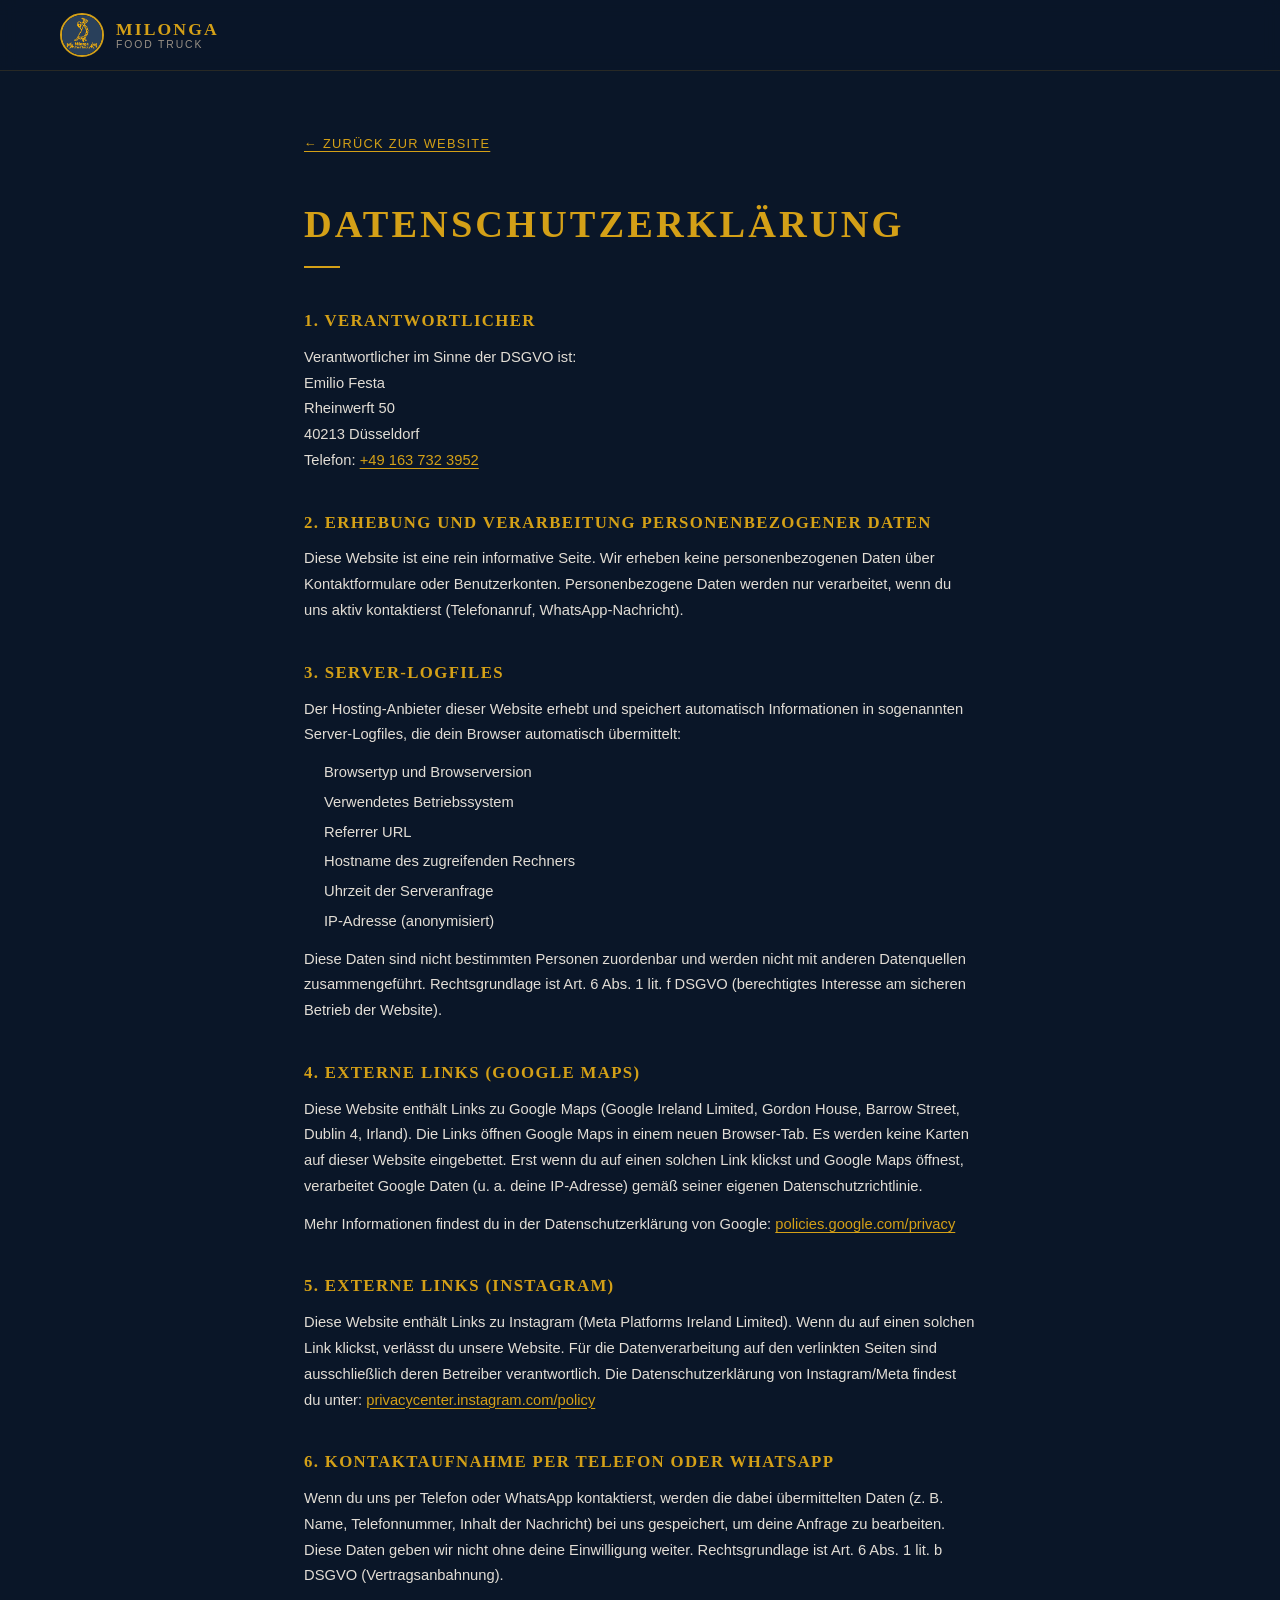
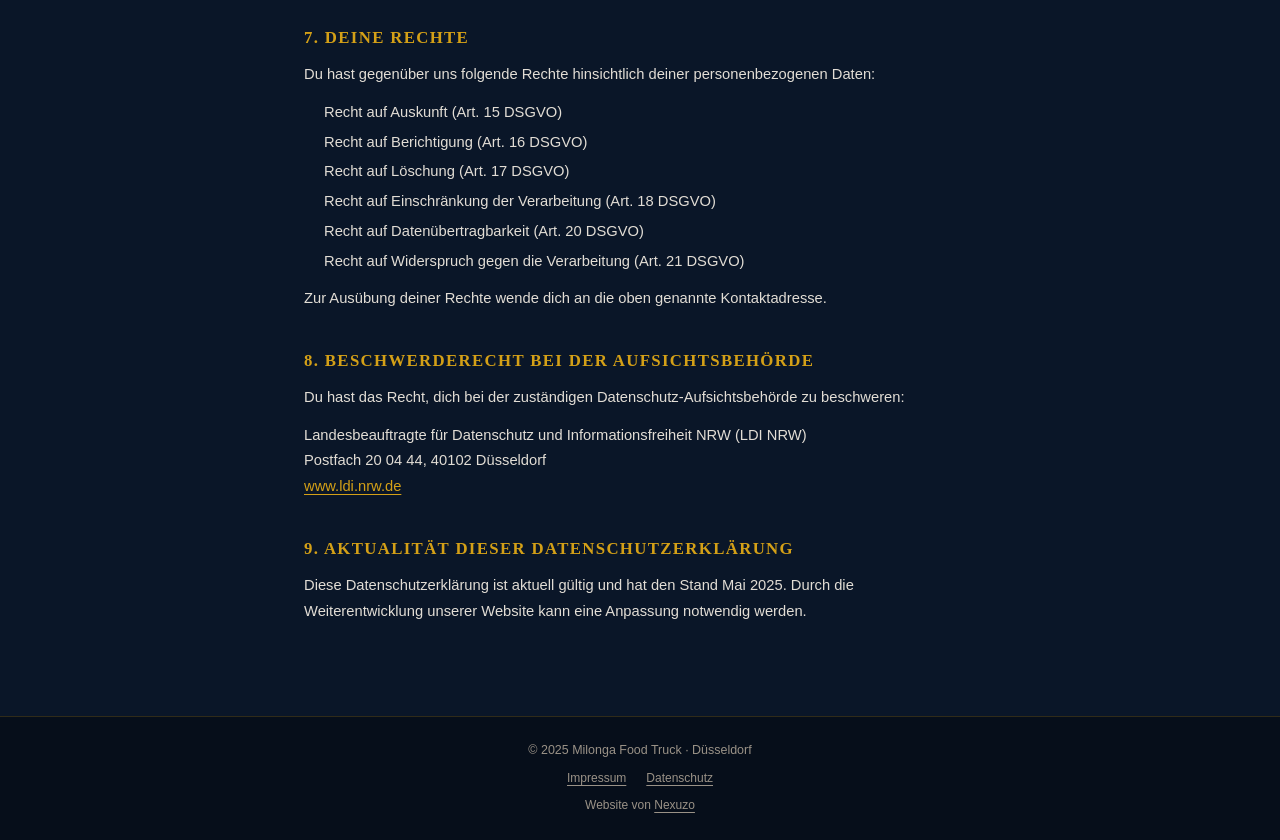
<file: datenschutz.html>
<!DOCTYPE html>
<html lang="de">
<head>
  <meta charset="UTF-8">
  <meta name="viewport" content="width=device-width, initial-scale=1.0">
  <meta name="robots" content="noindex">
  <link rel="icon" href="img/logo/37cf4174-1000150687.jpg" type="image/jpeg">
  <link rel="apple-touch-icon" href="img/logo/37cf4174-1000150687.jpg">
  <title>Datenschutzerklärung – Milonga Food Truck</title>
  <link rel="stylesheet" href="css/style.css">
  <style>
    .legal-page { max-width: 720px; margin: 0 auto; padding: calc(var(--nav-h) + 60px) 24px 80px; }
    .legal-page h1 { font-family: var(--font-serif); font-size: clamp(1.8rem, 5vw, 2.4rem); color: var(--gold); text-transform: uppercase; letter-spacing: 0.08em; margin-bottom: 10px; }
    .legal-page .legal-line { display: block; width: 36px; height: 2px; background: var(--gold); margin-bottom: 40px; }
    .legal-page h2 { font-family: var(--font-serif); font-size: 1.05rem; color: var(--gold); letter-spacing: 0.08em; text-transform: uppercase; margin: 36px 0 10px; }
    .legal-page p { font-size: 0.92rem; color: var(--text); line-height: 1.75; margin-bottom: 12px; }
    .legal-page ul { margin: 10px 0 12px 20px; }
    .legal-page li { font-size: 0.92rem; color: var(--text); line-height: 1.75; margin-bottom: 4px; }
    .legal-page a { color: var(--gold); text-decoration: underline; text-underline-offset: 3px; }
    .legal-back { display: inline-flex; align-items: center; gap: 8px; font-size: 0.8rem; letter-spacing: 0.1em; text-transform: uppercase; color: var(--text-dim); margin-bottom: 40px; transition: color 0.25s ease; }
    .legal-back:hover { color: var(--gold); }
  </style>
</head>
<body>

<nav id="navbar" role="navigation" aria-label="Hauptnavigation">
  <div class="nav-inner">
    <a href="index.html" class="nav-brand" aria-label="Milonga Food Truck – Startseite">
      <img src="img/logo/37cf4174-1000150687.jpg" alt="Milonga Logo" class="nav-logo">
      <div class="nav-brand-text">
        <span class="nav-brand-name">Milonga</span>
        <span class="nav-brand-sub">Food Truck</span>
      </div>
    </a>
  </div>
</nav>

<main class="legal-page">
  <a href="index.html" class="legal-back">← Zurück zur Website</a>

  <h1>Datenschutzerklärung</h1>
  <span class="legal-line"></span>

  <h2>1. Verantwortlicher</h2>
  <p>
    Verantwortlicher im Sinne der DSGVO ist:<br>
    Emilio Festa<br>
    Rheinwerft 50<br>
    40213 Düsseldorf<br>
    Telefon: <a href="tel:+491637323952">+49 163 732 3952</a>
  </p>

  <h2>2. Erhebung und Verarbeitung personenbezogener Daten</h2>
  <p>
    Diese Website ist eine rein informative Seite. Wir erheben keine personenbezogenen
    Daten über Kontaktformulare oder Benutzerkonten. Personenbezogene Daten werden
    nur verarbeitet, wenn du uns aktiv kontaktierst (Telefonanruf, WhatsApp-Nachricht).
  </p>

  <h2>3. Server-Logfiles</h2>
  <p>
    Der Hosting-Anbieter dieser Website erhebt und speichert automatisch Informationen
    in sogenannten Server-Logfiles, die dein Browser automatisch übermittelt:
  </p>
  <ul>
    <li>Browsertyp und Browserversion</li>
    <li>Verwendetes Betriebssystem</li>
    <li>Referrer URL</li>
    <li>Hostname des zugreifenden Rechners</li>
    <li>Uhrzeit der Serveranfrage</li>
    <li>IP-Adresse (anonymisiert)</li>
  </ul>
  <p>
    Diese Daten sind nicht bestimmten Personen zuordenbar und werden nicht mit anderen
    Datenquellen zusammengeführt. Rechtsgrundlage ist Art. 6 Abs. 1 lit. f DSGVO
    (berechtigtes Interesse am sicheren Betrieb der Website).
  </p>

  <h2>4. Externe Links (Google Maps)</h2>
  <p>
    Diese Website enthält Links zu Google Maps (Google Ireland Limited, Gordon House,
    Barrow Street, Dublin 4, Irland). Die Links öffnen Google Maps in einem neuen
    Browser-Tab. Es werden keine Karten auf dieser Website eingebettet.
    Erst wenn du auf einen solchen Link klickst und Google Maps öffnest, verarbeitet
    Google Daten (u. a. deine IP-Adresse) gemäß seiner eigenen Datenschutzrichtlinie.
  </p>
  <p>
    Mehr Informationen findest du in der Datenschutzerklärung von Google:
    <a href="https://policies.google.com/privacy" target="_blank" rel="noopener">policies.google.com/privacy</a>
  </p>

  <h2>5. Externe Links (Instagram)</h2>
  <p>
    Diese Website enthält Links zu Instagram (Meta Platforms Ireland Limited).
    Wenn du auf einen solchen Link klickst, verlässt du unsere Website. Für die
    Datenverarbeitung auf den verlinkten Seiten sind ausschließlich deren Betreiber
    verantwortlich. Die Datenschutzerklärung von Instagram/Meta findest du unter:
    <a href="https://privacycenter.instagram.com/policy" target="_blank" rel="noopener">privacycenter.instagram.com/policy</a>
  </p>

  <h2>6. Kontaktaufnahme per Telefon oder WhatsApp</h2>
  <p>
    Wenn du uns per Telefon oder WhatsApp kontaktierst, werden die dabei übermittelten
    Daten (z. B. Name, Telefonnummer, Inhalt der Nachricht) bei uns gespeichert, um
    deine Anfrage zu bearbeiten. Diese Daten geben wir nicht ohne deine Einwilligung weiter.
    Rechtsgrundlage ist Art. 6 Abs. 1 lit. b DSGVO (Vertragsanbahnung).
  </p>

  <h2>7. Deine Rechte</h2>
  <p>Du hast gegenüber uns folgende Rechte hinsichtlich deiner personenbezogenen Daten:</p>
  <ul>
    <li>Recht auf Auskunft (Art. 15 DSGVO)</li>
    <li>Recht auf Berichtigung (Art. 16 DSGVO)</li>
    <li>Recht auf Löschung (Art. 17 DSGVO)</li>
    <li>Recht auf Einschränkung der Verarbeitung (Art. 18 DSGVO)</li>
    <li>Recht auf Datenübertragbarkeit (Art. 20 DSGVO)</li>
    <li>Recht auf Widerspruch gegen die Verarbeitung (Art. 21 DSGVO)</li>
  </ul>
  <p>
    Zur Ausübung deiner Rechte wende dich an die oben genannte Kontaktadresse.
  </p>

  <h2>8. Beschwerderecht bei der Aufsichtsbehörde</h2>
  <p>
    Du hast das Recht, dich bei der zuständigen Datenschutz-Aufsichtsbehörde zu beschweren:
  </p>
  <p>
    Landesbeauftragte für Datenschutz und Informationsfreiheit NRW (LDI NRW)<br>
    Postfach 20 04 44, 40102 Düsseldorf<br>
    <a href="https://www.ldi.nrw.de" target="_blank" rel="noopener">www.ldi.nrw.de</a>
  </p>

  <h2>9. Aktualität dieser Datenschutzerklärung</h2>
  <p>
    Diese Datenschutzerklärung ist aktuell gültig und hat den Stand Mai 2025.
    Durch die Weiterentwicklung unserer Website kann eine Anpassung notwendig werden.
  </p>
</main>

<footer id="footer" role="contentinfo" style="background:#060e1a;border-top:1px solid rgba(212,160,23,0.2);padding:24px 0;">
  <div class="container" style="text-align:center;">
    <p style="font-size:0.78rem;color:var(--text-dim);">&copy; 2025 Milonga Food Truck &middot; Düsseldorf</p>
    <div style="display:flex;justify-content:center;gap:20px;margin-top:8px;">
      <a href="impressum.html" style="font-size:0.75rem;color:var(--text-dim);text-decoration:underline;text-underline-offset:3px;">Impressum</a>
      <a href="datenschutz.html" style="font-size:0.75rem;color:var(--text-dim);text-decoration:underline;text-underline-offset:3px;">Datenschutz</a>
    </div>
    <p style="font-size:0.75rem;color:var(--text-dim);margin-top:8px;">Website von <a href="https://nexuzo.de" target="_blank" rel="noopener" style="color:inherit;text-decoration:underline;text-underline-offset:3px;">Nexuzo</a></p>
  </div>
</footer>

</body>
</html>
</file>
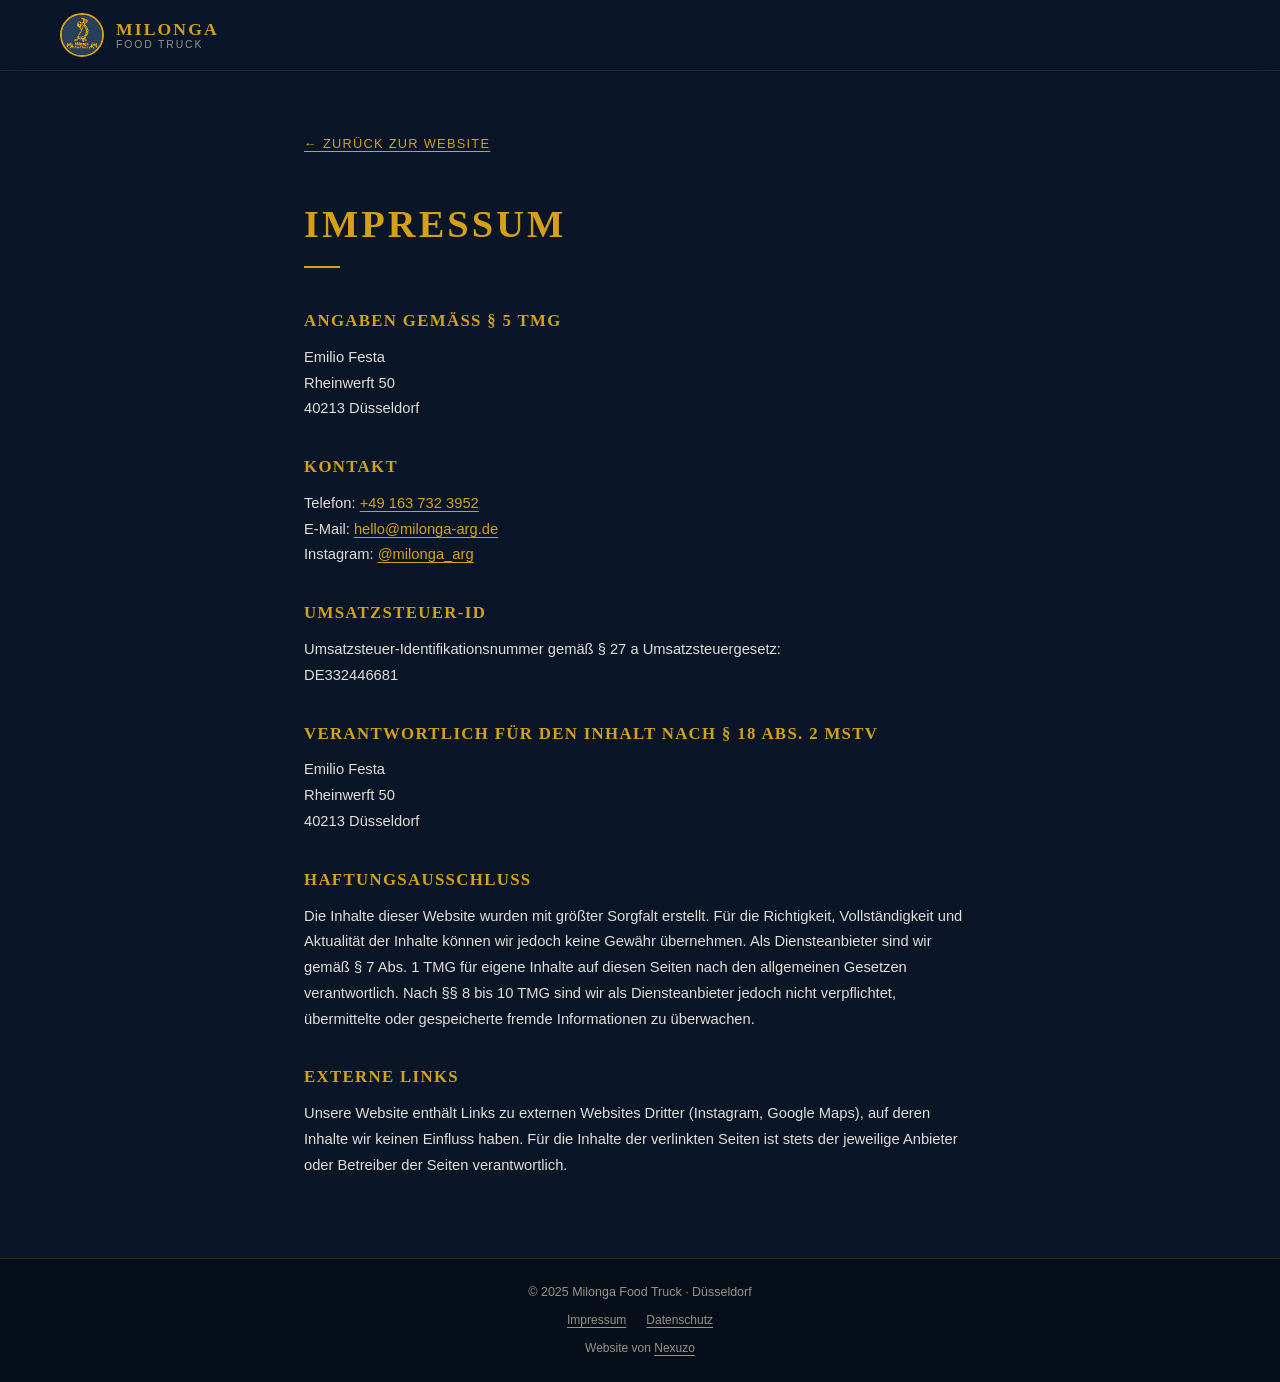
<file: impressum.html>
<!DOCTYPE html>
<html lang="de">
<head>
  <meta charset="UTF-8">
  <meta name="viewport" content="width=device-width, initial-scale=1.0">
  <meta name="robots" content="noindex">
  <link rel="icon" href="img/logo/37cf4174-1000150687.jpg" type="image/jpeg">
  <link rel="apple-touch-icon" href="img/logo/37cf4174-1000150687.jpg">
  <title>Impressum – Milonga Food Truck</title>
  <link rel="stylesheet" href="css/style.css">
  <style>
    .legal-page { max-width: 720px; margin: 0 auto; padding: calc(var(--nav-h) + 60px) 24px 80px; }
    .legal-page h1 { font-family: var(--font-serif); font-size: clamp(1.8rem, 5vw, 2.4rem); color: var(--gold); text-transform: uppercase; letter-spacing: 0.08em; margin-bottom: 10px; }
    .legal-page .legal-line { display: block; width: 36px; height: 2px; background: var(--gold); margin-bottom: 40px; }
    .legal-page h2 { font-family: var(--font-serif); font-size: 1.05rem; color: var(--gold); letter-spacing: 0.08em; text-transform: uppercase; margin: 32px 0 10px; }
    .legal-page p, .legal-page address { font-size: 0.92rem; color: var(--text); line-height: 1.75; font-style: normal; }
    .legal-page a { color: var(--gold); text-decoration: underline; text-underline-offset: 3px; }
    .legal-back { display: inline-flex; align-items: center; gap: 8px; font-size: 0.8rem; letter-spacing: 0.1em; text-transform: uppercase; color: var(--text-dim); margin-bottom: 40px; transition: color 0.25s ease; }
    .legal-back:hover { color: var(--gold); }
  </style>
</head>
<body>

<nav id="navbar" role="navigation" aria-label="Hauptnavigation">
  <div class="nav-inner">
    <a href="index.html" class="nav-brand" aria-label="Milonga Food Truck – Startseite">
      <img src="img/logo/37cf4174-1000150687.jpg" alt="Milonga Logo" class="nav-logo">
      <div class="nav-brand-text">
        <span class="nav-brand-name">Milonga</span>
        <span class="nav-brand-sub">Food Truck</span>
      </div>
    </a>
  </div>
</nav>

<main class="legal-page">
  <a href="index.html" class="legal-back">← Zurück zur Website</a>

  <h1>Impressum</h1>
  <span class="legal-line"></span>

  <h2>Angaben gemäß § 5 TMG</h2>
  <address>
    Emilio Festa<br>
    Rheinwerft 50<br>
    40213 Düsseldorf
  </address>

  <h2>Kontakt</h2>
  <p>
    Telefon: <a href="tel:+491637323952">+49 163 732 3952</a><br>
    E-Mail: <a href="mailto:hello@milonga-arg.de">hello@milonga-arg.de</a><br>
    Instagram: <a href="https://www.instagram.com/milonga_arg" target="_blank" rel="noopener">@milonga_arg</a>
  </p>

  <h2>Umsatzsteuer-ID</h2>
  <p>
    Umsatzsteuer-Identifikationsnummer gemäß § 27 a Umsatzsteuergesetz:<br>
    DE332446681
  </p>

  <h2>Verantwortlich für den Inhalt nach § 18 Abs. 2 MStV</h2>
  <address>
    Emilio Festa<br>
    Rheinwerft 50<br>
    40213 Düsseldorf
  </address>

  <h2>Haftungsausschluss</h2>
  <p>
    Die Inhalte dieser Website wurden mit größter Sorgfalt erstellt. Für die Richtigkeit,
    Vollständigkeit und Aktualität der Inhalte können wir jedoch keine Gewähr übernehmen.
    Als Diensteanbieter sind wir gemäß § 7 Abs. 1 TMG für eigene Inhalte auf diesen Seiten
    nach den allgemeinen Gesetzen verantwortlich. Nach §§ 8 bis 10 TMG sind wir als
    Diensteanbieter jedoch nicht verpflichtet, übermittelte oder gespeicherte fremde
    Informationen zu überwachen.
  </p>

  <h2>Externe Links</h2>
  <p>
    Unsere Website enthält Links zu externen Websites Dritter (Instagram, Google Maps),
    auf deren Inhalte wir keinen Einfluss haben. Für die Inhalte der verlinkten Seiten
    ist stets der jeweilige Anbieter oder Betreiber der Seiten verantwortlich.
  </p>
</main>

<footer id="footer" role="contentinfo" style="background:#060e1a;border-top:1px solid rgba(212,160,23,0.2);padding:24px 0;">
  <div class="container" style="text-align:center;">
    <p style="font-size:0.78rem;color:var(--text-dim);">&copy; 2025 Milonga Food Truck &middot; Düsseldorf</p>
    <div style="display:flex;justify-content:center;gap:20px;margin-top:8px;">
      <a href="impressum.html" style="font-size:0.75rem;color:var(--text-dim);text-decoration:underline;text-underline-offset:3px;">Impressum</a>
      <a href="datenschutz.html" style="font-size:0.75rem;color:var(--text-dim);text-decoration:underline;text-underline-offset:3px;">Datenschutz</a>
    </div>
    <p style="font-size:0.75rem;color:var(--text-dim);margin-top:8px;">Website von <a href="https://nexuzo.de" target="_blank" rel="noopener" style="color:inherit;text-decoration:underline;text-underline-offset:3px;">Nexuzo</a></p>
  </div>
</footer>

</body>
</html>
</file>
<file: css/style.css>
/* ── Variables ─────────────────────────────────────────────────── */
:root {
  --navy:      #0A1628;
  --navy-mid:  #0e1f38;
  --navy-light:#132340;
  --gold:      #D4A017;
  --gold-dark: #b8880f;
  --gold-light:#e8b82a;
  --white:     #ffffff;
  --text:      #e2ddd5;
  --text-dim:  #9a9287;
  --green-wa:  #25D366;
  --font-serif: Georgia, 'Times New Roman', serif;
  --font-sans:  'Segoe UI', Arial, sans-serif;
  --transition: 0.25s ease;
  --nav-h:     70px;
}

/* ── Reset ──────────────────────────────────────────────────────── */
*, *::before, *::after { box-sizing: border-box; margin: 0; padding: 0; }
html { scroll-behavior: smooth; font-size: 16px; }
body {
  background: var(--navy);
  color: var(--text);
  font-family: var(--font-sans);
  line-height: 1.6;
  overflow-x: hidden;
}
img { display: block; max-width: 100%; }
a  { color: inherit; text-decoration: none; }
ul { list-style: none; }
button { cursor: pointer; border: none; background: none; font-family: inherit; }

/* ── Utility ────────────────────────────────────────────────────── */
.container {
  width: 100%;
  max-width: 1100px;
  margin: 0 auto;
  padding: 0 20px;
}
.section {
  padding: 80px 0;
}
.section-title {
  font-family: var(--font-serif);
  font-size: clamp(1.6rem, 5vw, 2.4rem);
  color: var(--gold);
  letter-spacing: 0.08em;
  text-transform: uppercase;
  text-align: left;
  margin-bottom: 10px;
}
.section-line {
  display: block;
  width: 36px;
  height: 2px;
  background: var(--gold);
  margin: 0 0 48px;
}
.btn {
  display: inline-block;
  padding: 13px 28px;
  font-size: 0.9rem;
  font-weight: 700;
  letter-spacing: 0.1em;
  text-transform: uppercase;
  transition: background var(--transition), color var(--transition), transform var(--transition);
}
.btn-gold {
  background: var(--gold);
  color: var(--navy);
}
.btn-gold:hover {
  background: var(--gold-light);
  transform: translateY(-2px);
}
.btn-outline {
  background: transparent;
  color: var(--gold);
  border: 2px solid var(--gold);
}
.btn-outline:hover {
  background: var(--gold);
  color: var(--navy);
  transform: translateY(-2px);
}
.btn-green {
  background: var(--green-wa);
  color: var(--white);
}
.btn-green:hover {
  background: #1ebe57;
  transform: translateY(-2px);
}

/* ── Navbar ─────────────────────────────────────────────────────── */
#navbar {
  position: fixed;
  top: 0;
  left: 0;
  width: 100%;
  z-index: 1000;
  background: rgba(10, 22, 40, 0.85);
  backdrop-filter: blur(8px);
  -webkit-backdrop-filter: blur(8px);
  border-bottom: 1px solid rgba(212, 160, 23, 0.15);
  transition: background var(--transition), box-shadow var(--transition);
}
.nav-inner {
  display: flex;
  align-items: center;
  justify-content: space-between;
  height: var(--nav-h);
  padding: 0 20px;
  max-width: 1200px;
  margin: 0 auto;
}
.nav-brand {
  display: flex;
  align-items: center;
  gap: 12px;
}
.nav-logo {
  width: 44px;
  height: 44px;
  border-radius: 50%;
  border: 2px solid var(--gold);
  object-fit: cover;
  flex-shrink: 0;
}
.nav-brand-text {
  display: flex;
  flex-direction: column;
  line-height: 1.1;
}
.nav-brand-name {
  font-family: var(--font-serif);
  font-size: 1.1rem;
  color: var(--gold);
  letter-spacing: 0.12em;
  text-transform: uppercase;
  font-weight: bold;
}
.nav-brand-sub {
  font-size: 0.65rem;
  color: var(--text-dim);
  letter-spacing: 0.18em;
  text-transform: uppercase;
}
.nav-links {
  display: none;
  gap: clamp(16px, 2.2vw, 32px);
  align-items: center;
}
.nav-links a {
  font-size: 0.82rem;
  font-weight: 600;
  letter-spacing: 0.1em;
  text-transform: uppercase;
  color: var(--text);
  position: relative;
  padding-bottom: 4px;
  transition: color var(--transition);
}
.nav-links a::after {
  content: '';
  position: absolute;
  bottom: 0;
  left: 0;
  width: 0;
  height: 2px;
  background: var(--gold);
  transition: width var(--transition);
}
.nav-links a:hover { color: var(--gold); }
.nav-links a:hover::after { width: 100%; }

/* Burger */
#burger {
  display: flex;
  flex-direction: column;
  justify-content: space-between;
  width: 28px;
  height: 20px;
  padding: 0;
  z-index: 1100;
}
#burger span {
  display: block;
  width: 100%;
  height: 2px;
  background: var(--gold);
  transition: transform 0.3s ease, opacity 0.3s ease;
  transform-origin: center;
}
#burger.active span:nth-child(1) { transform: translateY(9px) rotate(45deg); }
#burger.active span:nth-child(2) { opacity: 0; transform: scaleX(0); }
#burger.active span:nth-child(3) { transform: translateY(-9px) rotate(-45deg); }

/* ── Mobile Nav Overlay ─────────────────────────────────────────── */
#mobile-nav {
  position: fixed;
  inset: 0;
  background: var(--navy);
  z-index: 999;
  display: flex;
  flex-direction: column;
  align-items: center;
  justify-content: flex-start;
  gap: 4px;
  padding: calc(var(--nav-h) + 24px) 24px 40px;
  overflow-y: auto;
  opacity: 0;
  visibility: hidden;
  transition: opacity 0.3s ease, visibility 0.3s ease;
}
#mobile-nav.open {
  opacity: 1;
  visibility: visible;
}
#mobile-nav a {
  font-family: var(--font-serif);
  font-size: clamp(1.6rem, 8vw, 2.4rem);
  color: var(--text);
  letter-spacing: 0.08em;
  text-transform: uppercase;
  padding: 12px 24px;
  transition: color var(--transition);
  border-bottom: 1px solid rgba(212,160,23,0.12);
  width: 260px;
  text-align: center;
}
#mobile-nav a:hover { color: var(--gold); }
.mobile-nav-divider {
  width: 40px;
  height: 2px;
  background: var(--gold);
  margin: 8px 0;
  opacity: 0.5;
}
.mobile-nav-social {
  display: flex;
  gap: 20px;
  margin-top: 20px;
}
.mobile-nav-social a {
  font-size: 0.8rem !important;
  letter-spacing: 0.15em !important;
  border: none !important;
  color: var(--text-dim) !important;
  width: auto !important;
  padding: 4px 8px !important;
}
.mobile-nav-social a:hover { color: var(--gold) !important; }

/* ── Hero ───────────────────────────────────────────────────────── */
#hero {
  position: relative;
  height: 100vh;
  min-height: 640px;
  overflow: hidden;
}
.hero-video {
  position: absolute;
  inset: 0;
  width: 100%;
  height: 100%;
  object-fit: cover;
  object-position: center;
  z-index: 0;
}
.hero-overlay {
  position: absolute;
  inset: 0;
  z-index: 1;
  background: linear-gradient(
    160deg,
    rgba(10,22,40,0.82) 0%,
    rgba(10,22,40,0.38) 50%,
    rgba(10,22,40,0.92) 100%
  );
}
.hero-inner {
  position: absolute;
  inset: 0;
  z-index: 2;
  display: flex;
  flex-direction: column;
  justify-content: space-between;
  padding: calc(var(--nav-h) + 28px) clamp(24px, 5vw, 64px) 48px;
}
.hero-top {
  display: flex;
  align-items: center;
  gap: 16px;
}
.hero-rule-line {
  flex: 1;
  height: 1px;
  background: rgba(212,160,23,0.3);
  max-width: 100px;
}
.hero-eyebrow {
  font-size: 0.62rem;
  letter-spacing: 0.22em;
  text-transform: uppercase;
  color: rgba(212,160,23,0.6);
  text-align: center;
}
.hero-center {
  text-align: center;
}
.hero-title {
  font-family: var(--font-serif);
  font-size: clamp(3rem, 14vw, 11rem);
  color: var(--gold);
  letter-spacing: 0.06em;
  text-transform: uppercase;
  line-height: 0.88;
  text-shadow: 0 0 120px rgba(212,160,23,0.18);
}
.hero-tagline {
  font-style: italic;
  font-size: clamp(0.88rem, 2vw, 1.1rem);
  color: rgba(255,255,255,0.52);
  letter-spacing: 0.12em;
  margin-top: 20px;
}
.hero-bottom {
  display: flex;
  align-items: flex-end;
  justify-content: space-between;
  gap: 16px;
  flex-wrap: wrap;
}
.hero-social {
  font-size: 0.68rem;
  letter-spacing: 0.24em;
  text-transform: uppercase;
  color: rgba(255,255,255,0.38);
  transition: color var(--transition);
}
.hero-social:hover { color: var(--gold); }
.hero-actions {
  display: flex;
  gap: 10px;
  align-items: center;
  flex-wrap: wrap;
}
.hero-btn-primary {
  display: inline-block;
  padding: 11px 28px;
  background: var(--gold);
  color: var(--navy);
  font-size: 0.75rem;
  font-weight: 700;
  letter-spacing: 0.16em;
  text-transform: uppercase;
  transition: background var(--transition), transform var(--transition);
}
.hero-btn-primary:hover {
  background: var(--gold-light);
  transform: translateY(-2px);
}
.hero-btn-ghost {
  display: inline-block;
  padding: 10px 24px;
  border: 1px solid rgba(255,255,255,0.28);
  color: rgba(255,255,255,0.68);
  font-size: 0.75rem;
  font-weight: 600;
  letter-spacing: 0.16em;
  text-transform: uppercase;
  transition: border-color var(--transition), color var(--transition);
}
.hero-btn-ghost:hover {
  border-color: var(--gold);
  color: var(--gold);
}
.hero-scroll-hint {
  display: flex;
  flex-direction: column;
  align-items: center;
  gap: 8px;
  font-size: 0.54rem;
  letter-spacing: 0.32em;
  text-transform: uppercase;
  color: rgba(255,255,255,0.25);
  animation: scroll-drift 2.8s ease-in-out infinite;
}
.hero-scroll-bar {
  width: 1px;
  height: 36px;
  background: linear-gradient(to bottom, rgba(212,160,23,0.5), transparent);
}
@keyframes scroll-drift {
  0%, 100% { transform: translateY(0); opacity: 0.5; }
  50% { transform: translateY(8px); opacity: 1; }
}

/* ── Wo wir sind ────────────────────────────────────────────────── */
.wo-wir-sind {
  background: var(--gold);
  padding: 52px 0;
}
.wo-wir-sind-inner {
  display: flex;
  flex-direction: column;
  gap: 40px;
}
.wo-wir-sind-label {
  font-size: 0.68rem;
  letter-spacing: 0.28em;
  text-transform: uppercase;
  color: rgba(10,22,40,0.5);
  margin-bottom: 12px;
}
.wo-wir-sind-headline {
  font-family: var(--font-serif);
  font-size: clamp(2rem, 6vw, 3.2rem);
  color: var(--navy);
  line-height: 1.1;
  font-style: italic;
  margin-bottom: 24px;
}
.wo-wir-sind-link {
  display: inline-block;
  font-size: 0.78rem;
  font-weight: 700;
  letter-spacing: 0.14em;
  text-transform: uppercase;
  color: var(--navy);
  border-bottom: 2px solid var(--navy);
  padding-bottom: 2px;
  transition: opacity var(--transition);
}
.wo-wir-sind-link:hover { opacity: 0.6; }
.wo-wir-sind-orte {
  display: flex;
  flex-direction: column;
  gap: 0;
  border-top: 1px solid rgba(10,22,40,0.2);
}
.wo-ort {
  display: flex;
  align-items: center;
  gap: 16px;
  padding: 16px 0;
  border-bottom: 1px solid rgba(10,22,40,0.2);
}
.wo-ort-nr {
  font-family: var(--font-serif);
  font-size: 0.8rem;
  color: rgba(10,22,40,0.4);
  min-width: 24px;
}
.wo-ort-name {
  font-family: var(--font-serif);
  font-size: clamp(1.1rem, 3vw, 1.5rem);
  color: var(--navy);
  font-style: italic;
}
@media (min-width: 768px) {
  .wo-wir-sind-inner { flex-direction: row; align-items: center; gap: 80px; }
  .wo-wir-sind-left { flex-shrink: 0; }
  .wo-wir-sind-orte { flex: 1; }
}

/* ── Zitat-Banner ───────────────────────────────────────────────── */
.site-quote {
  background: var(--navy-mid);
  padding: 56px 0;
  border-top: 1px solid rgba(212,160,23,0.1);
  border-bottom: 1px solid rgba(212,160,23,0.1);
}
.site-quote blockquote {
  text-align: center;
  max-width: 680px;
  margin: 0 auto;
  padding: 0 24px;
}
.site-quote blockquote p {
  font-family: var(--font-serif);
  font-size: clamp(1.05rem, 3vw, 1.45rem);
  font-style: italic;
  color: rgba(212,160,23,0.72);
  letter-spacing: 0.03em;
  line-height: 1.65;
}
.site-quote cite {
  display: block;
  margin-top: 14px;
  font-size: 0.68rem;
  letter-spacing: 0.28em;
  text-transform: uppercase;
  color: rgba(255,255,255,0.2);
  font-style: normal;
}

/* ── Speisekarte ────────────────────────────────────────────────── */
#speisekarte {
  background: var(--navy);
}
.menu-group {
  margin-bottom: 52px;
}
.menu-group-title {
  font-family: var(--font-serif);
  font-size: 1.2rem;
  color: var(--gold);
  letter-spacing: 0.14em;
  text-transform: uppercase;
  border-left: 4px solid var(--gold);
  padding-left: 14px;
  margin-bottom: 24px;
}
.menu-grid {
  display: grid;
  grid-template-columns: 1fr;
  gap: 20px;
}
.menu-card {
  background: var(--navy-mid);
  border: 1px solid rgba(212,160,23,0.12);
  overflow: hidden;
  transition: transform var(--transition), box-shadow var(--transition), border-color var(--transition);
  display: flex;
  flex-direction: column;
}
.menu-card:hover {
  transform: translateY(-4px);
  box-shadow: 0 12px 40px rgba(0,0,0,0.45);
  border-color: rgba(212,160,23,0.4);
}
.menu-card-img {
  width: 100%;
  height: 200px;
  object-fit: cover;
}
.menu-card-body {
  padding: 18px 20px;
  flex: 1;
  display: flex;
  flex-direction: column;
  justify-content: space-between;
}
.menu-card-name {
  font-family: var(--font-serif);
  font-size: 1.15rem;
  color: var(--white);
  margin-bottom: 6px;
}
.menu-card-desc {
  font-size: 0.85rem;
  color: var(--text-dim);
  line-height: 1.5;
  flex: 1;
}
.menu-card-footer {
  display: flex;
  align-items: center;
  justify-content: space-between;
  margin-top: 14px;
  padding-top: 12px;
  border-top: 1px solid rgba(212,160,23,0.15);
}
.menu-card-price {
  font-family: var(--font-serif);
  font-size: 1.35rem;
  color: var(--gold);
  font-weight: bold;
}
.menu-card-badge {
  font-size: 0.72rem;
  letter-spacing: 0.12em;
  text-transform: uppercase;
  color: var(--navy);
  background: var(--gold);
  padding: 3px 9px;
}

.menu-card-extras {
  font-size: 0.78rem;
  color: rgba(212,160,23,0.65);
  font-style: italic;
  margin-top: 10px;
}

/* Empanadas list */
.menu-group-note {
  font-size: 0.8rem;
  color: var(--text-dim);
  font-style: italic;
  margin: -12px 0 16px;
}
.empanada-photo {
  margin-bottom: 16px;
  overflow: hidden;
  border-top: 3px solid var(--gold);
}
.empanada-photo img {
  width: 100%;
  max-height: 300px;
  object-fit: cover;
  object-position: center;
  display: block;
}

.empanada-list {
  background: var(--navy-mid);
  border: 1px solid rgba(212,160,23,0.15);
}
.empanada-item {
  display: flex;
  align-items: center;
  justify-content: space-between;
  padding: 14px 20px;
  border-bottom: 1px solid rgba(212,160,23,0.08);
  font-size: 0.95rem;
  color: var(--text);
  transition: background var(--transition);
}
.empanada-item:last-child { border-bottom: none; }
.empanada-item:hover { background: rgba(212,160,23,0.04); }
.empanada-item-price {
  font-family: var(--font-serif);
  font-size: 1.05rem;
  color: var(--gold);
  font-weight: bold;
}

.beilage-box {
  background: var(--navy-mid);
  border: 1px solid rgba(212,160,23,0.12);
  padding: 8px 20px;
}

/* Empanadas special card */
.empanada-card {
  background: var(--navy-mid);
  border: 1px solid rgba(212,160,23,0.2);
  padding: 28px;
  transition: border-color var(--transition);
}
.empanada-card:hover { border-color: rgba(212,160,23,0.5); }
.empanada-header {
  display: flex;
  justify-content: space-between;
  align-items: flex-start;
  flex-wrap: wrap;
  gap: 12px;
  margin-bottom: 18px;
}
.empanada-title {
  font-family: var(--font-serif);
  font-size: 1.3rem;
  color: var(--white);
}
.empanada-price-wrap {
  text-align: right;
}
.empanada-price {
  font-family: var(--font-serif);
  font-size: 1.6rem;
  color: var(--gold);
  font-weight: bold;
  display: block;
}
.empanada-price-note {
  font-size: 0.75rem;
  color: var(--text-dim);
}
.empanada-desc {
  font-size: 0.85rem;
  color: var(--text-dim);
  margin-bottom: 18px;
}
.filling-tags {
  display: flex;
  flex-wrap: wrap;
  gap: 8px;
}
.filling-tag {
  font-size: 0.78rem;
  padding: 5px 12px;
  border: 1px solid rgba(212,160,23,0.4);
  color: var(--gold);
  letter-spacing: 0.06em;
  transition: background var(--transition), color var(--transition);
}
.filling-tag:hover {
  background: var(--gold);
  color: var(--navy);
}

/* Beilagen */
.beilage-row {
  display: flex;
  align-items: center;
  justify-content: space-between;
  padding: 14px 0;
  border-bottom: 1px solid rgba(212,160,23,0.1);
}
.beilage-row:last-child { border-bottom: none; }
.beilage-name { font-size: 1rem; color: var(--white); }
.beilage-desc { font-size: 0.82rem; color: var(--text-dim); margin-top: 2px; }
.beilage-price {
  font-family: var(--font-serif);
  font-size: 1.2rem;
  color: var(--gold);
  white-space: nowrap;
  margin-left: 16px;
}

/* Extras Box */
.extras-box {
  border: 2px solid var(--gold);
  padding: 20px 24px;
  margin-top: 40px;
  background: rgba(212,160,23,0.04);
}
.extras-box-title {
  font-family: var(--font-serif);
  font-size: 1rem;
  color: var(--gold);
  letter-spacing: 0.1em;
  text-transform: uppercase;
  margin-bottom: 12px;
}
.extras-list {
  display: flex;
  flex-wrap: wrap;
  gap: 16px;
}
.extras-item {
  font-size: 0.9rem;
  color: var(--text);
  display: flex;
  align-items: center;
  gap: 8px;
}
.extras-item::before {
  content: '+';
  color: var(--gold);
  font-weight: bold;
  font-size: 1rem;
}

/* ── Menütafel ──────────────────────────────────────────────────── */
#menutafel {
  background: var(--navy-mid);
  padding: 80px 0;
}
.menutafel-wrapper {
  max-width: 900px;
  margin: 0 auto;
  padding: 0 20px;
}
.menutafel-frame {
  border: 4px solid var(--gold);
  overflow: hidden;
  line-height: 0;
}
.menutafel-frame img {
  width: 100%;
  object-fit: cover;
  transition: transform 0.4s ease;
}
.menutafel-frame:hover img { transform: scale(1.02); }
.menutafel-caption {
  text-align: center;
  margin-top: 16px;
  font-size: 0.82rem;
  color: var(--text-dim);
  letter-spacing: 0.1em;
  text-transform: uppercase;
}

/* ── Galerie ────────────────────────────────────────────────────── */
#galerie {
  background: var(--navy);
}
.gallery-grid {
  display: grid;
  grid-template-columns: 1fr;
  gap: 4px;
}
.gallery-item {
  position: relative;
  overflow: hidden;
  aspect-ratio: 4/3;
}
.gallery-item img {
  width: 100%;
  height: 100%;
  object-fit: cover;
  transition: transform 0.5s ease;
}
.gallery-overlay {
  position: absolute;
  inset: 0;
  background: rgba(10,22,40,0.7);
  display: flex;
  align-items: flex-end;
  padding: 20px;
  opacity: 0;
  transition: opacity var(--transition);
}
.gallery-caption {
  color: var(--white);
  font-family: var(--font-serif);
  font-size: 1rem;
  letter-spacing: 0.06em;
}
.gallery-item:hover img { transform: scale(1.06); }
.gallery-item:hover .gallery-overlay { opacity: 1; }

/* Instagram Banner */
.insta-banner {
  background: linear-gradient(135deg, var(--navy-light) 0%, var(--navy-mid) 100%);
  border: 1px solid rgba(212,160,23,0.2);
  padding: 32px 20px;
  margin-top: 40px;
  text-align: center;
}
.insta-banner-inner {
  display: flex;
  flex-direction: column;
  align-items: center;
  gap: 14px;
}
.insta-icon {
  width: 44px;
  height: 44px;
  flex-shrink: 0;
}
.insta-text h3 {
  font-family: var(--font-serif);
  font-size: 1.2rem;
  color: var(--gold);
  margin-bottom: 4px;
}
.insta-text p {
  font-size: 0.85rem;
  color: var(--text-dim);
}
.insta-link {
  display: inline-flex;
  align-items: center;
  gap: 8px;
  padding: 10px 22px;
  border: 2px solid var(--gold);
  color: var(--gold);
  font-size: 0.85rem;
  font-weight: 700;
  letter-spacing: 0.1em;
  text-transform: uppercase;
  transition: background var(--transition), color var(--transition);
}
.insta-link:hover {
  background: var(--gold);
  color: var(--navy);
}

/* ── Standort ───────────────────────────────────────────────────── */
#standort {
  background: var(--navy-mid);
}
.map-container {
  width: 100%;
  height: 340px;
  border: 2px solid rgba(212,160,23,0.3);
  overflow: hidden;
  margin-bottom: 28px;
}
.map-container iframe {
  width: 100%;
  height: 100%;
  border: none;
}
.standort-buttons {
  display: flex;
  flex-direction: column;
  gap: 12px;
}
.standort-btn {
  display: flex;
  align-items: center;
  justify-content: center;
  gap: 10px;
  padding: 14px 20px;
  font-size: 0.88rem;
  font-weight: 700;
  letter-spacing: 0.08em;
  text-transform: uppercase;
  transition: background var(--transition), color var(--transition), transform var(--transition);
  border: 2px solid rgba(212,160,23,0.4);
  color: var(--text);
}
.standort-btn:hover {
  border-color: var(--gold);
  color: var(--gold);
  transform: translateY(-2px);
}
.standort-info-card {
  margin-top: 28px;
  padding: 20px;
  background: rgba(212,160,23,0.06);
  border-left: 4px solid var(--gold);
}
.standort-info-card p {
  font-size: 0.9rem;
  color: var(--text-dim);
  line-height: 1.6;
}
.standort-info-card strong { color: var(--gold); }

/* Sonne Banner */
.sonne-banner {
  display: flex;
  align-items: flex-start;
  gap: 20px;
  background: rgba(212,160,23,0.07);
  border: 1px solid rgba(212,160,23,0.25);
  border-left: 4px solid var(--gold);
  padding: 28px 24px;
  margin-bottom: 40px;
}
.sonne-icon {
  font-size: 2rem;
  line-height: 1;
  flex-shrink: 0;
  color: var(--gold);
}
.sonne-headline {
  font-family: var(--font-serif);
  font-size: clamp(1rem, 2.5vw, 1.25rem);
  color: var(--white);
  margin-bottom: 6px;
  font-style: italic;
}
.sonne-sub {
  font-size: 0.88rem;
  color: var(--text-dim);
  line-height: 1.65;
}

/* Standort Cards */
.standort-cards {
  display: grid;
  grid-template-columns: 1fr;
  gap: 16px;
  margin-bottom: 36px;
}
.standort-card {
  display: flex;
  gap: 20px;
  align-items: flex-start;
  background: var(--navy-light);
  border: 1px solid rgba(212,160,23,0.12);
  padding: 22px 20px;
  transition: border-color var(--transition);
}
.standort-card:hover { border-color: rgba(212,160,23,0.4); }
.standort-card-nr {
  font-family: var(--font-serif);
  font-size: 1.6rem;
  color: rgba(212,160,23,0.25);
  font-weight: bold;
  line-height: 1;
  flex-shrink: 0;
  min-width: 36px;
}
.standort-card-name {
  font-family: var(--font-serif);
  font-size: 1.1rem;
  color: var(--white);
  margin-bottom: 6px;
}
.standort-card-desc {
  font-size: 0.85rem;
  color: var(--text-dim);
  line-height: 1.6;
  margin-bottom: 10px;
}
.standort-card-link {
  font-size: 0.75rem;
  letter-spacing: 0.1em;
  text-transform: uppercase;
  color: var(--gold);
  text-decoration: underline;
  text-underline-offset: 3px;
  transition: opacity var(--transition);
}
.standort-card-link:hover { opacity: 0.7; }
.standort-insta {
  display: flex;
  flex-direction: column;
  align-items: flex-start;
  gap: 14px;
}
.standort-insta p {
  font-size: 0.88rem;
  color: var(--text-dim);
}

@media (min-width: 768px) {
  .standort-cards { grid-template-columns: repeat(3, 1fr); }
  .standort-insta { flex-direction: row; align-items: center; }
}

/* ── Kontakt ────────────────────────────────────────────────────── */
#kontakt {
  background: var(--navy);
}
.kontakt-grid {
  display: grid;
  grid-template-columns: 1fr;
  gap: 40px;
}

/* Opening Hours */
.hours-table {
  width: 100%;
  border-collapse: collapse;
}
.hours-table tr {
  border-bottom: 1px solid rgba(212,160,23,0.1);
}
.hours-table tr:last-child { border-bottom: none; }
.hours-table td {
  padding: 11px 0;
  font-size: 0.9rem;
}
.hours-table td:first-child {
  color: var(--text-dim);
  width: 90px;
  font-weight: 600;
}
.hours-table td:last-child { color: var(--text); }
.hours-closed { color: #e05555 !important; }
.hours-open { color: #5ec96e !important; }

/* Contact Cards */
.contact-cards {
  display: flex;
  flex-direction: column;
  gap: 12px;
}
.contact-card {
  display: flex;
  align-items: center;
  gap: 16px;
  padding: 16px;
  background: var(--navy-mid);
  border: 1px solid rgba(212,160,23,0.12);
  transition: border-color var(--transition), transform var(--transition);
}
.contact-card:hover {
  border-color: rgba(212,160,23,0.4);
  transform: translateX(4px);
}
.contact-icon {
  width: 42px;
  height: 42px;
  flex-shrink: 0;
  display: flex;
  align-items: center;
  justify-content: center;
  background: rgba(212,160,23,0.1);
  font-size: 1.3rem;
}
.contact-info-label {
  font-size: 0.72rem;
  color: var(--text-dim);
  letter-spacing: 0.12em;
  text-transform: uppercase;
}
.contact-info-value {
  font-size: 0.95rem;
  color: var(--white);
  margin-top: 2px;
}
.whatsapp-cta {
  display: flex;
  align-items: center;
  justify-content: center;
  gap: 12px;
  width: 100%;
  padding: 16px 24px;
  background: var(--green-wa);
  color: var(--white);
  font-size: 0.95rem;
  font-weight: 700;
  letter-spacing: 0.08em;
  text-transform: uppercase;
  margin-top: 20px;
  transition: background var(--transition), transform var(--transition);
}
.whatsapp-cta:hover {
  background: #1ebe57;
  transform: translateY(-2px);
}
.order-cta-actions {
  display: flex;
  gap: 10px;
  flex-shrink: 0;
  flex-wrap: wrap;
}
.order-cta-btn--wa {
  background: var(--green-wa);
  color: var(--white);
}
.order-cta-btn--wa:hover {
  background: #1ebe57;
  transform: translateY(-2px);
}
.whatsapp-cta svg { flex-shrink: 0; }

/* About Box */
.about-box {
  padding: 28px;
  background: var(--navy-light);
  border-top: 3px solid var(--gold);
}
.about-box h3 {
  font-family: var(--font-serif);
  font-size: 1.2rem;
  color: var(--gold);
  margin-bottom: 14px;
  letter-spacing: 0.06em;
}
.about-box p {
  font-size: 0.92rem;
  color: var(--text-dim);
  line-height: 1.75;
}
.about-box p + p { margin-top: 12px; }
.about-highlight {
  color: var(--gold);
  font-style: italic;
}

/* ── Footer ─────────────────────────────────────────────────────── */
#footer {
  background: #060e1a;
  border-top: 1px solid rgba(212,160,23,0.2);
  padding: 52px 0 28px;
}
.footer-grid {
  display: grid;
  grid-template-columns: 1fr;
  gap: 36px;
  margin-bottom: 36px;
}
.footer-brand {
  display: flex;
  flex-direction: column;
  gap: 14px;
}
.footer-logo-row {
  display: flex;
  align-items: center;
  gap: 12px;
}
.footer-logo {
  width: 52px;
  height: 52px;
  border-radius: 50%;
  border: 2px solid var(--gold);
  object-fit: cover;
}
.footer-brand-name {
  font-family: var(--font-serif);
  font-size: 1.2rem;
  color: var(--gold);
  letter-spacing: 0.12em;
  text-transform: uppercase;
}
.footer-brand-sub {
  font-size: 0.65rem;
  color: var(--text-dim);
  letter-spacing: 0.2em;
  text-transform: uppercase;
}
.footer-desc {
  font-size: 0.85rem;
  color: var(--text-dim);
  line-height: 1.65;
  max-width: 280px;
}
.footer-col-title {
  font-size: 0.75rem;
  letter-spacing: 0.18em;
  text-transform: uppercase;
  color: var(--gold);
  margin-bottom: 16px;
  font-weight: 700;
}
.footer-nav {
  display: flex;
  flex-direction: column;
  gap: 10px;
}
.footer-nav a {
  font-size: 0.88rem;
  color: var(--text-dim);
  transition: color var(--transition);
}
.footer-nav a:hover { color: var(--gold); }
.footer-contact {
  display: flex;
  flex-direction: column;
  gap: 12px;
}
.footer-contact-item {
  display: flex;
  align-items: center;
  gap: 10px;
  font-size: 0.88rem;
  color: var(--text-dim);
  transition: color var(--transition);
}
.footer-contact-item:hover { color: var(--gold); }
.footer-contact-item::before {
  content: '·';
  color: var(--gold);
  font-size: 0.9rem;
  flex-shrink: 0;
  opacity: 0.55;
}

.footer-bottom {
  border-top: 1px solid rgba(212,160,23,0.1);
  padding-top: 24px;
  display: flex;
  flex-direction: column;
  align-items: center;
  gap: 8px;
  text-align: center;
}
.footer-copyright {
  font-size: 0.78rem;
  color: var(--text-dim);
  letter-spacing: 0.05em;
}
.footer-legal {
  display: flex;
  gap: 20px;
  margin-top: 4px;
}
.footer-legal a {
  font-size: 0.75rem;
  color: var(--text-dim);
  text-decoration: underline;
  text-underline-offset: 3px;
  transition: color var(--transition);
}
.footer-legal a:hover { color: var(--gold); }

/* ── Events ─────────────────────────────────────────────────────── */
#events { background: var(--navy-mid); }
.events-grid { display: flex; flex-direction: column; gap: 20px; }
.event-card {
  display: flex;
  gap: 24px;
  align-items: flex-start;
  background: var(--navy-light);
  border: 1px solid rgba(212,160,23,0.15);
  border-left: 4px solid var(--gold);
  padding: 24px;
  transition: border-color var(--transition);
}
.event-card:hover { border-color: rgba(212,160,23,0.5); }
.event-date {
  display: flex;
  flex-direction: column;
  align-items: center;
  justify-content: center;
  min-width: 52px;
  background: var(--gold);
  color: var(--navy);
  padding: 10px 8px;
  flex-shrink: 0;
}
.event-day {
  font-family: var(--font-serif);
  font-size: 1.8rem;
  font-weight: bold;
  line-height: 1;
}
.event-month {
  font-size: 0.65rem;
  letter-spacing: 0.12em;
  text-transform: uppercase;
  margin-top: 2px;
}
.event-label {
  font-size: 0.68rem;
  letter-spacing: 0.18em;
  text-transform: uppercase;
  color: var(--gold);
  margin-bottom: 6px;
}
.event-name {
  font-family: var(--font-serif);
  font-size: 1.15rem;
  color: var(--white);
  margin-bottom: 10px;
}
.event-meta {
  display: flex;
  flex-wrap: wrap;
  gap: 6px 16px;
  margin-bottom: 12px;
}
.event-meta span {
  font-size: 0.8rem;
  color: var(--text-dim);
}
.event-meta span::before {
  content: '· ';
  color: var(--gold);
}
.event-meta span:first-child::before { content: ''; }
.event-desc {
  font-size: 0.88rem;
  color: var(--text-dim);
  line-height: 1.6;
}
.events-hint {
  margin-top: 28px;
  font-size: 0.82rem;
  color: var(--text-dim);
  font-style: italic;
}
.events-hint a {
  color: var(--gold);
  text-decoration: underline;
  text-underline-offset: 3px;
}

.footer-made {
  font-size: 0.72rem;
  color: rgba(154,146,135,0.5);
}

/* ── Bestell-CTA ────────────────────────────────────────────────── */
.order-cta {
  display: flex;
  flex-direction: column;
  gap: 20px;
  align-items: flex-start;
  background: var(--navy-light);
  border: 1px solid rgba(212,160,23,0.2);
  border-left: 4px solid var(--gold);
  padding: 32px 28px;
  margin-top: 52px;
}
.order-cta-heading {
  font-family: var(--font-serif);
  font-size: 1.2rem;
  color: var(--white);
  margin-bottom: 6px;
}
.order-cta-sub {
  font-size: 0.88rem;
  color: var(--text-dim);
  line-height: 1.65;
}
.order-cta-btn {
  display: inline-flex;
  align-items: center;
  gap: 12px;
  padding: 15px 32px;
  background: var(--gold);
  color: var(--navy);
  font-weight: 700;
  font-size: 1rem;
  letter-spacing: 0.04em;
  flex-shrink: 0;
  transition: background var(--transition), transform var(--transition);
  white-space: nowrap;
}
.order-cta-btn:hover {
  background: var(--gold-light);
  transform: translateY(-2px);
}

/* ── Über uns ───────────────────────────────────────────────────── */
#ueber-uns {
  background: var(--navy-mid);
}
.ueber-layout {
  display: grid;
  grid-template-columns: 1fr;
  gap: 48px;
}
.ueber-lead {
  font-family: var(--font-serif);
  font-size: clamp(1.05rem, 2.5vw, 1.35rem);
  color: var(--gold);
  font-style: italic;
  line-height: 1.55;
  margin-bottom: 24px;
}
.ueber-text p {
  font-size: 0.94rem;
  color: var(--text);
  line-height: 1.85;
  margin-bottom: 16px;
}
.ueber-pullquote {
  border-left: 3px solid var(--gold);
  padding: 16px 0 16px 24px;
  margin-top: 32px;
  font-family: var(--font-serif);
  font-size: 1.05rem;
  color: rgba(212,160,23,0.78);
  font-style: italic;
  line-height: 1.65;
}
.ueber-image img {
  width: 100%;
  aspect-ratio: 4/3;
  object-fit: cover;
  border-top: 3px solid var(--gold);
  display: block;
}
.ueber-image-caption {
  display: flex;
  justify-content: space-between;
  padding: 10px 0;
  font-size: 0.7rem;
  letter-spacing: 0.18em;
  text-transform: uppercase;
  color: var(--text-dim);
  border-bottom: 1px solid rgba(212,160,23,0.12);
}

/* ── Menu Card personal touch ───────────────────────────────────── */
.menu-card {
  position: relative;
}
.menu-card::after {
  content: '';
  position: absolute;
  top: 0;
  left: 0;
  width: 0;
  height: 2px;
  background: var(--gold);
  transition: width 0.45s ease;
}
.menu-card:hover::after { width: 100%; }

/* ── Animations ─────────────────────────────────────────────────── */
.fade-in {
  opacity: 0;
  transform: translateY(24px);
  transition: opacity 0.6s ease, transform 0.6s ease;
}
.fade-in.visible {
  opacity: 1;
  transform: translateY(0);
}

/* ── Media Queries ──────────────────────────────────────────────── */
@media (min-width: 480px) {
  .menu-grid { grid-template-columns: repeat(2, 1fr); }
  .standort-buttons { flex-direction: row; flex-wrap: wrap; }
  .standort-btn { flex: 1; min-width: 180px; }
}

@media (min-width: 960px) {
  #burger { display: none; }
  .nav-links { display: flex; }

  .gallery-grid {
    grid-template-columns: 2fr 1fr;
    grid-template-rows: 1fr 1fr;
    height: 520px;
  }
  .gallery-item { aspect-ratio: auto; }
  .gallery-item:first-child { grid-row: 1 / 3; }

  .kontakt-grid { grid-template-columns: 1fr 1fr; }

  .footer-grid { grid-template-columns: 2fr 1fr 1fr; }

  .insta-banner-inner {
    flex-direction: row;
    justify-content: center;
    text-align: left;
    gap: 24px;
  }
  .insta-text { flex: 1; }
}

@media (min-width: 768px) {
  .ueber-layout { grid-template-columns: 1fr 1fr; align-items: start; }
  .order-cta { flex-direction: row; align-items: center; justify-content: space-between; }
}

@media (min-width: 900px) {
  .menu-grid { grid-template-columns: repeat(3, 1fr); }
  .kontakt-grid { grid-template-columns: 1fr 1fr; gap: 52px; }
  .map-container { height: 420px; }
}

@media (max-width: 767px) {
  .section { padding: 60px 0; }
  .section-line { margin-bottom: 36px; }
}

/* On desktop, hide the forced line break in eyebrow */
@media (min-width: 601px) {
  .eyebrow-br { display: none; }
}

@media (max-width: 600px) {
  .hero-rule-line { display: none; }
  .hero-top { display: block; text-align: center; }
  .hero-eyebrow {
    display: block;
    letter-spacing: 0.12em;
    font-size: 0.58rem;
    line-height: 1.7;
  }
  .hero-social { display: none; }
  .hero-scroll-hint { display: none; }
  .hero-bottom { justify-content: center; }
  .hero-actions { width: 100%; justify-content: center; }
  .hero-inner { padding: calc(var(--nav-h) + 16px) 24px 40px; }
}

@media (max-width: 375px) {
  .hero-title { letter-spacing: 0.08em; }
}

/* ── Buchen / Food Truck mieten ─────────────────────────────────── */
.buchen-layout {
  max-width: 780px;
}
.buchen-lead {
  font-family: var(--font-serif);
  font-size: clamp(1.05rem, 2.5vw, 1.25rem);
  color: var(--gold);
  margin-bottom: 16px;
  line-height: 1.55;
}
.buchen-text p {
  color: var(--text);
  font-size: 0.95rem;
  line-height: 1.75;
  margin-bottom: 12px;
}
.buchen-features {
  display: flex;
  flex-direction: column;
  gap: 20px;
  margin: 32px 0;
  padding: 28px;
  background: var(--navy-mid);
  border-left: 3px solid var(--gold);
}
.buchen-feature {
  display: flex;
  gap: 14px;
  align-items: flex-start;
}
.buchen-feature-icon {
  color: var(--gold);
  font-size: 1rem;
  margin-top: 2px;
  flex-shrink: 0;
}
.buchen-feature strong {
  display: block;
  color: var(--white);
  font-size: 0.9rem;
  margin-bottom: 4px;
  letter-spacing: 0.03em;
}
.buchen-feature p {
  color: var(--text-dim);
  font-size: 0.85rem;
  margin: 0;
  line-height: 1.6;
}
.buchen-cta-hint {
  font-size: 0.85rem;
  color: var(--text-dim);
  margin-bottom: 16px;
}
.buchen-cta-btns {
  display: flex;
  flex-wrap: wrap;
  gap: 12px;
}

/* ── FAQ ────────────────────────────────────────────────────────── */
.faq-list {
  max-width: 780px;
  display: flex;
  flex-direction: column;
  gap: 0;
}
.faq-item {
  border-bottom: 1px solid rgba(212,160,23,0.15);
}
.faq-item:first-child {
  border-top: 1px solid rgba(212,160,23,0.15);
}
.faq-question {
  list-style: none;
  display: flex;
  justify-content: space-between;
  align-items: center;
  gap: 16px;
  padding: 20px 4px;
  font-size: 0.95rem;
  font-weight: 600;
  color: var(--white);
  cursor: pointer;
  letter-spacing: 0.02em;
  transition: color var(--transition);
}
.faq-question::-webkit-details-marker { display: none; }
.faq-question::after {
  content: '+';
  font-size: 1.2rem;
  color: var(--gold);
  flex-shrink: 0;
  transition: transform var(--transition);
}
.faq-item[open] .faq-question { color: var(--gold); }
.faq-item[open] .faq-question::after { transform: rotate(45deg); }
.faq-answer {
  padding: 0 4px 20px;
}
.faq-answer p {
  font-size: 0.9rem;
  color: var(--text-dim);
  line-height: 1.75;
}
.faq-answer a {
  color: var(--gold);
  text-decoration: underline;
  text-underline-offset: 3px;
}
</file>
